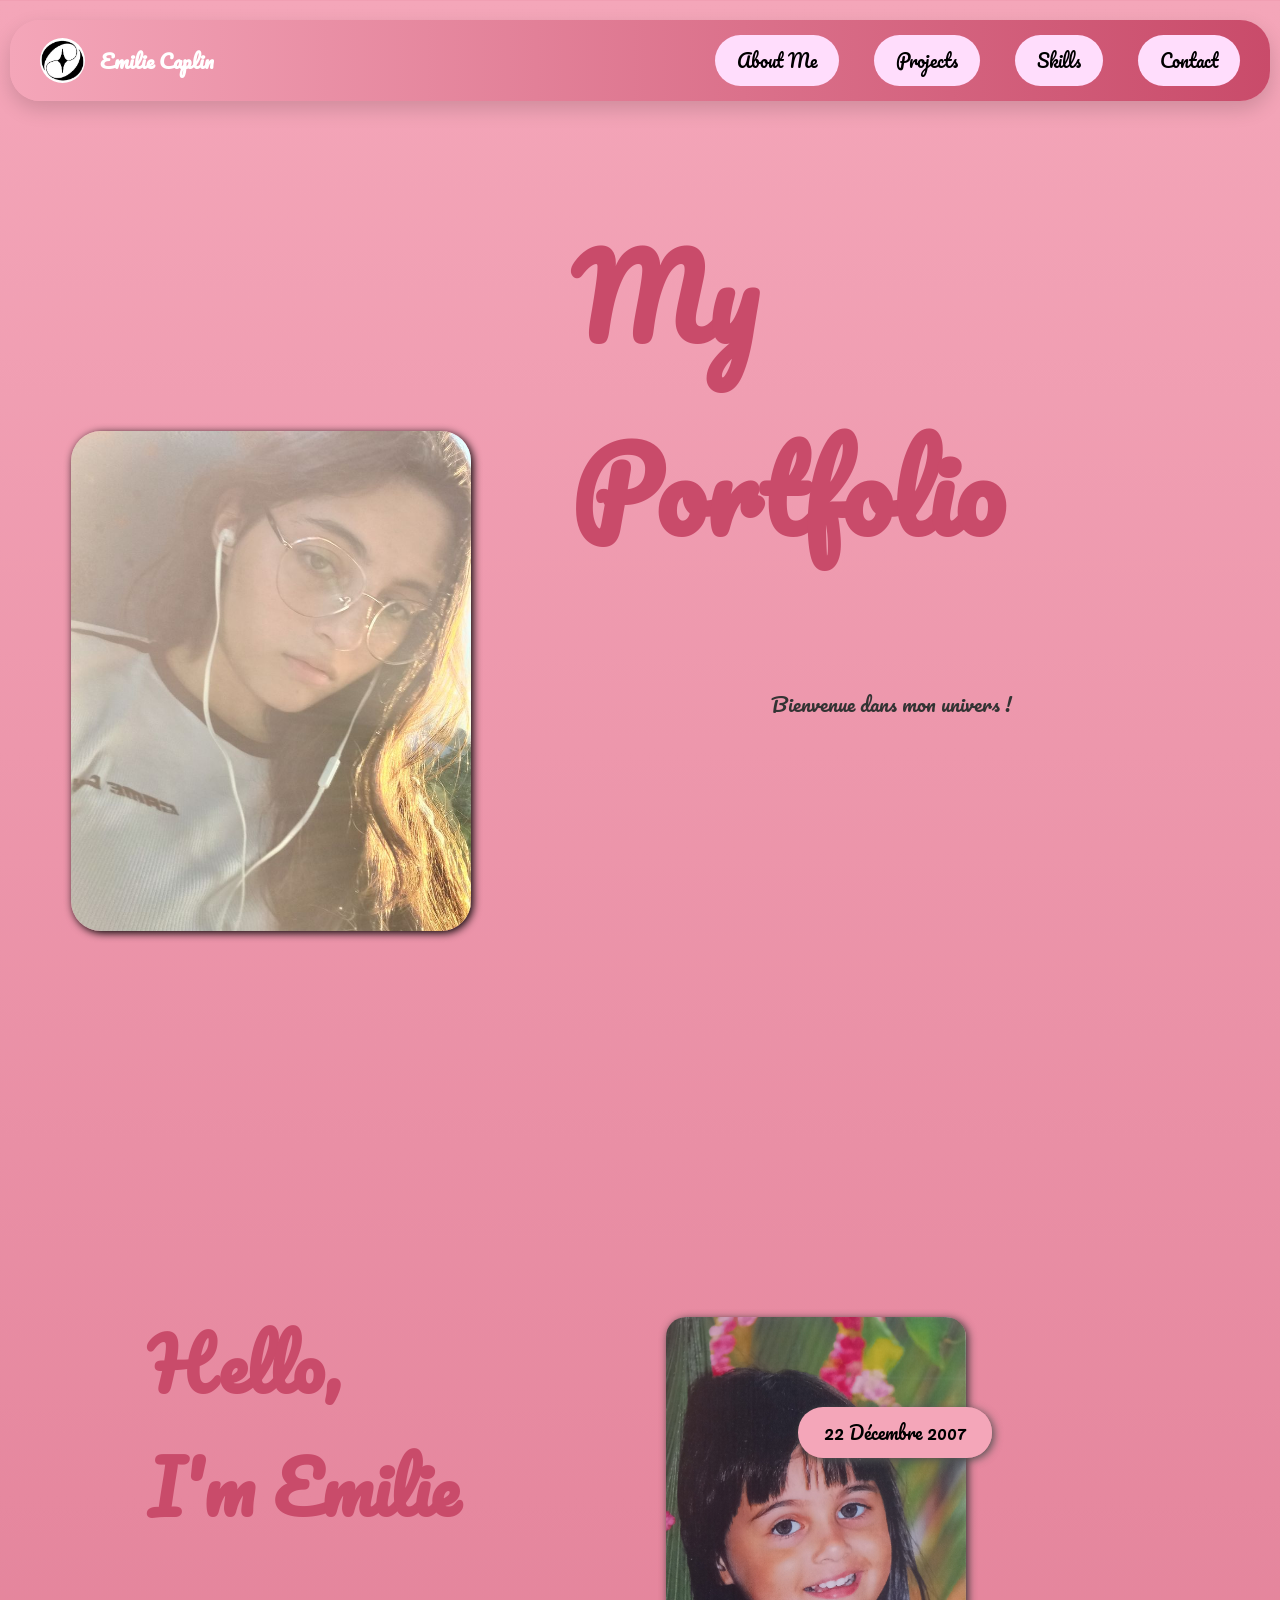
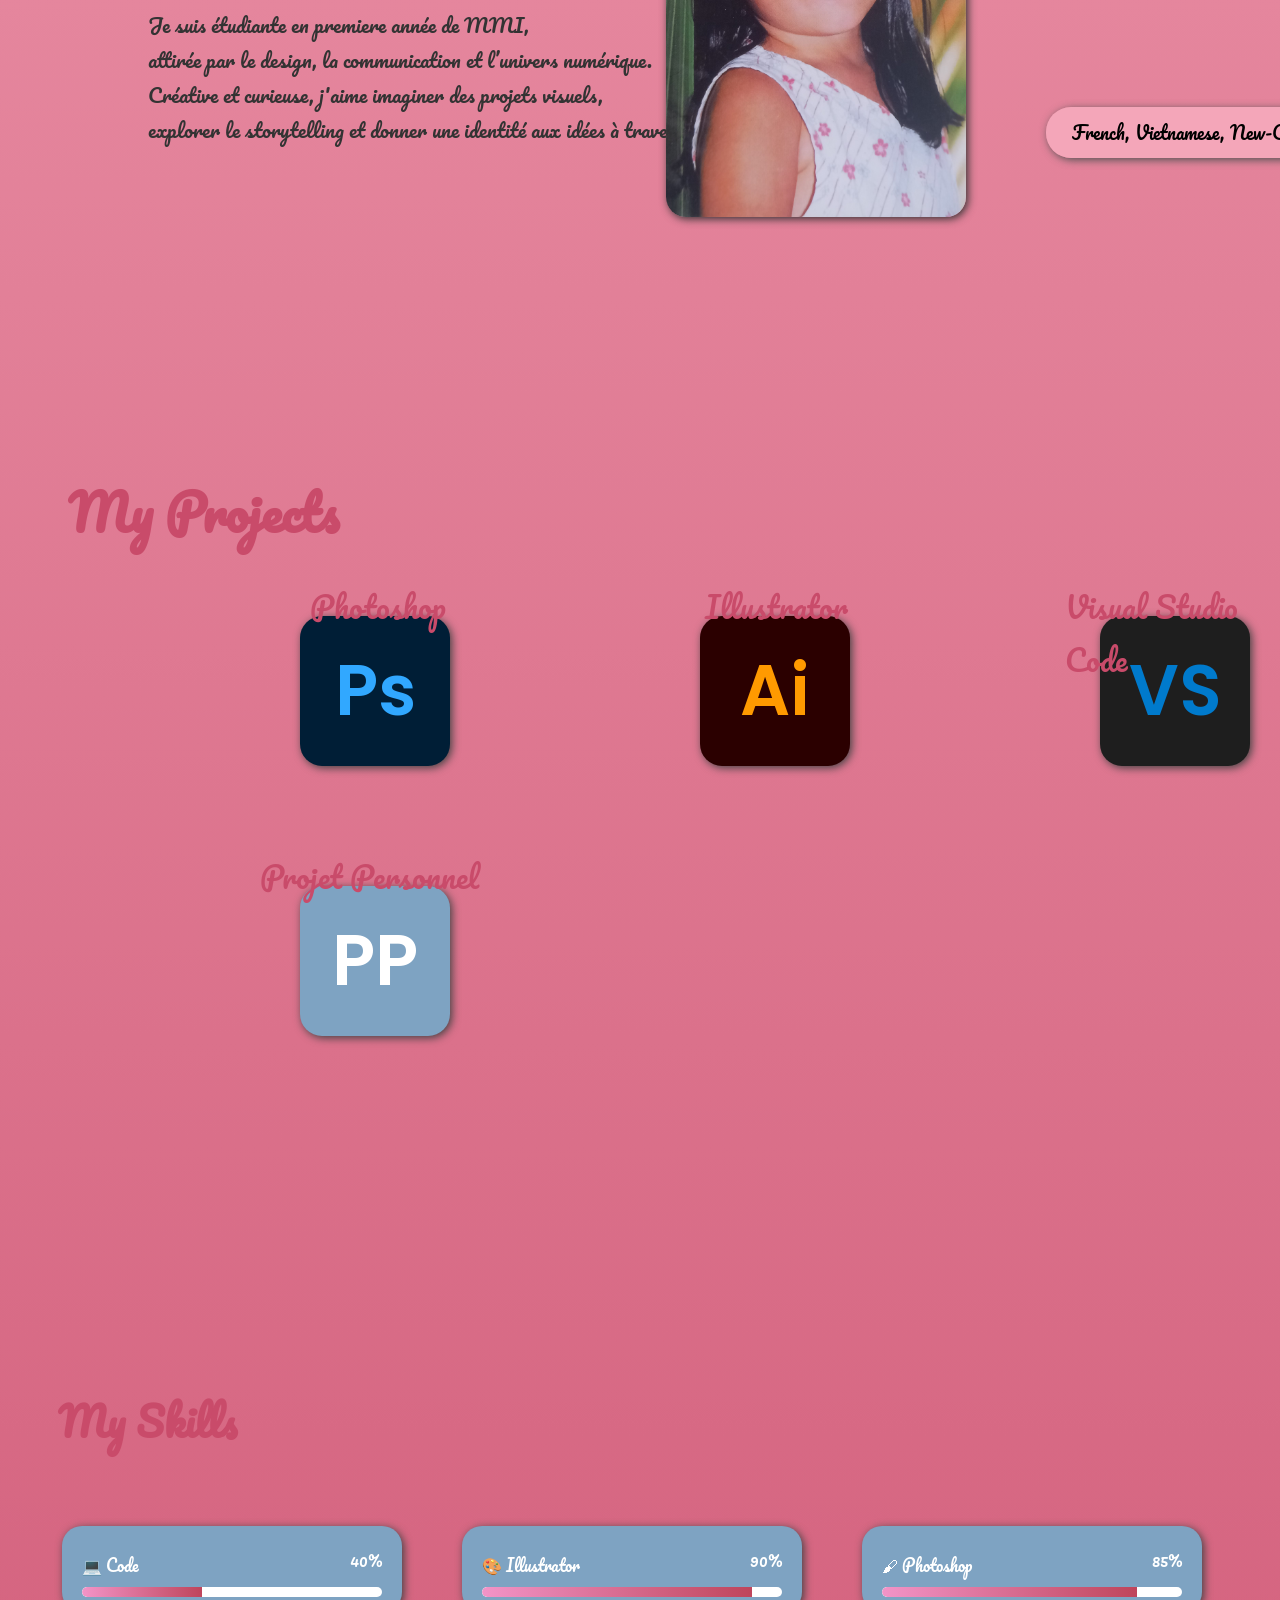
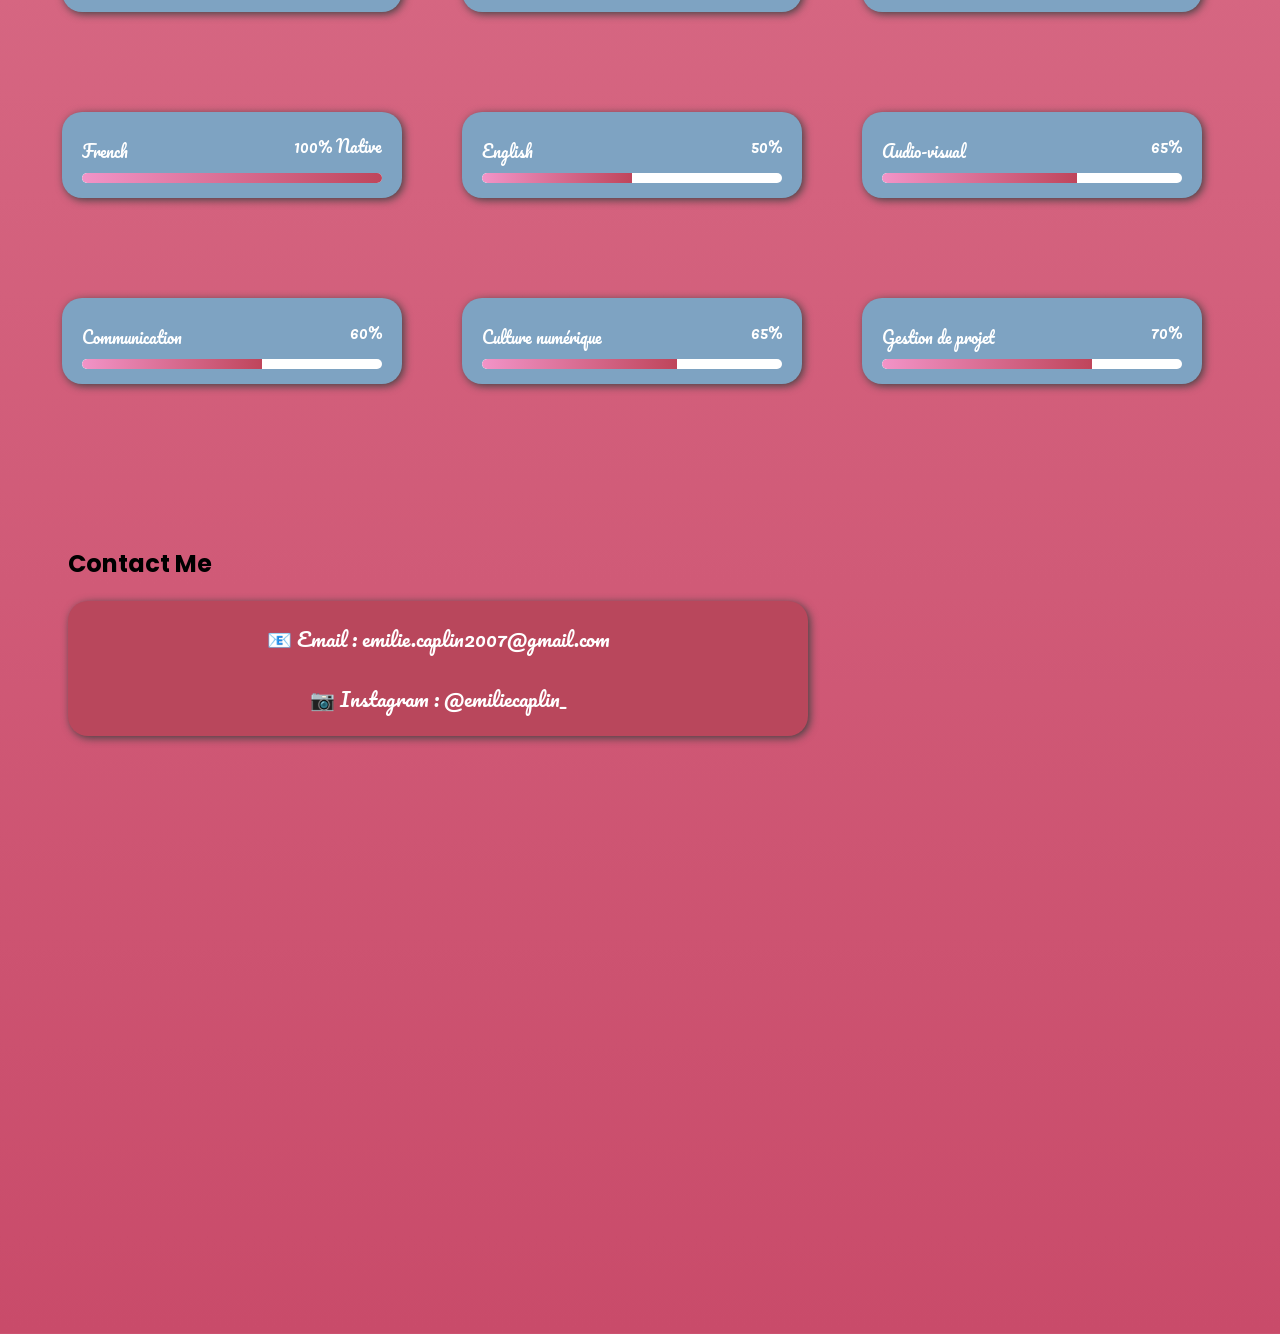
<file: index.html>
<!DOCTYPE html>
<html lang="fr">
<head>
    <meta charset="UTF-8">
    <meta name="viewport" content="width=device-width, initial-scale=1.0">
    <title>Portfolio Emilie Caplin</title>
    <link rel="stylesheet" href="style.css">
    <link href="https://fonts.googleapis.com/css2?family=Pacifico&family=Poppins:wght@300;500&display=swap" rel="stylesheet">
</head>


<body>
    <header>
    <div class="header-container">
    <div class="logo">
        <img src="‘%20overlay%20by%20𝗷𝗮𝗰𝗮𝘂𝗵𝗹_.jpg" alt="Logo">
            Emilie Caplin
        </div>


        <nav class="nav">
            <a href="#about-Me">About Me</a>
            <a href="#projects">Projects</a>
            <a href="#skills">Skills</a>
            <a href="#contact">Contact</a>
        </nav>
    </div>
    </header>


    <main>
        <h1>My Portfolio</h1>
        <p>Bienvenue dans mon univers !</p>

        <div class="Portfolio-content">
            <div class="project-box">
                <img src="téléchargement%20(53).jpg" alt="project-box">
            </div>
        </div>
    </main>


    <section id="about-Me" class="About-me">
        <div class="About-me-contrainer">
            <div class="About-me-text">
            <h2>Hello,<br> I'm Emilie</h2>
            <p>
                Je suis étudiante en premiere année de MMI, <br>
                attirée par le design, la communication et l’univers numérique. <br>
                Créative et curieuse, j'aime imaginer des projets visuels, <br> 
                explorer le storytelling et donner une identité aux idées à travers le digital.
            </p>
        </div>


<div class="About-me-visual">
    <div class="photo-box"></div>
    <img src="20240301_133015.webp" height="150" width="250" alt="Photo de Emilie" loading="lazy">
  </div>
</div>


    <span class="pill top">22 Décembre 2007</span>
    <span class="pill bottom">French, Vietnamese, New-Caledonia</span>
</section>


<section id="projects" class="projects">
    <h2>My Projects</h2>
    <div class="competences">

      <a href="Photoshop.html" class="project-link">
        <div class="skill-item">
            <div class="skill ps">Ps</div>
            <p class="project-name-ps">Photoshop</p>
        </div>
      </a>

      <a href="Illustrator.html" class="project-link">
        <div class="skill-item">
            <div class="skill ai">Ai</div>
            <p class="project-name-ai">Illustrator</p>
        </div>
      </a>

      <a href="Vscode.html" class="project-link">
        <div class="skill-item">
            <div class="skill vs">VS</div>
            <p class="project-name-vs">Visual Studio Code</p>
        </div>
      </a>

      <a href="Projet-Perso.html" class="project-link">
        <div class="skill-item">
            <div class="skill perso">PP</div>
            <p class="project-name-pp">Projet Personnel</p>
        </div>
      </a>

    </div>
</section>

<section id="skills" class="skills">
  <h2>My Skills</h2>

  <div class="skills-content">

   <div class="skills-card">
      <div class="skill-header">
        <span class="skill-name">💻 Code</span>
        <span class="skill-percentage">40%</span>
      </div>
      <div class="skill-bar">
        <div class="skill-fill" style="width: 40%;"></div>
      </div>
    </div>
    <div class="skills-card">
      <div class="skill-header">
        <span class="skill-name">🎨 Illustrator</span>
        <span class="skill-percentage">90%</span>
      </div>
      <div class="skill-bar">
        <div class="skill-fill" style="width: 90%;"></div>
      </div>
    </div>
    <div class="skills-card">
      <div class="skill-header">
        <span class="skill-name">🖌 Photoshop</span>
        <span class="skill-percentage">85%</span>
      </div>
      <div class="skill-bar">
        <div class="skill-fill" style="width: 85%;"></div>
      </div>
    </div>
      <div class="skills-card">
      <div class="skill-header">
        <span class="skill-name">French</span>
        <span class="skill-percentage">100% Native</span>
      </div>
      <div class="skill-bar">
        <div class="skill-fill" style="width: 100%;"></div>
      </div>
    </div>
      <div class="skills-card">
      <div class="skill-header">
        <span class="skill-name">English</span>
        <span class="skill-percentage">50%</span>
      </div>
      <div class="skill-bar">
        <div class="skill-fill" style="width: 50%;"></div>
      </div>
    </div>
      <div class="skills-card">
      <div class="skill-header">
        <span class="skill-name">Audio-visual</span>
        <span class="skill-percentage">65%</span>
      </div>
      <div class="skill-bar">
        <div class="skill-fill" style="width: 65%;"></div>
      </div>
    </div>
    <div class="skills-card">
      <div class="skill-header">
        <span class="skill-name">Communication</span>
        <span class="skill-percentage">60%</span>
      </div>
      <div class="skill-bar">
        <div class="skill-fill" style="width: 60%;"></div>
      </div>
    </div>
    <div class="skills-card">
      <div class="skill-header">
        <span class="skill-name">Culture numérique</span>
        <span class="skill-percentage">65%</span>
      </div>
      <div class="skill-bar">
        <div class="skill-fill" style="width: 65%;"></div>
      </div>
    </div>
    <div class="skills-card">
      <div class="skill-header">
        <span class="skill-name">Gestion de projet</span>
        <span class="skill-percentage">70%</span>
      </div>
      <div class="skill-bar">
        <div class="skill-fill" style="width: 70%;"></div>
      </div>
    
  </div>

</section>


<section id="contact" class="contact">
  <h2>Contact Me</h2>


  <div class="contact-box">
  <div class="contact-item">
    📧 Email : <a href="https://mail.google.com/mail/?view=cm&fs=1&to=emilie.caplin2007@gmail.com">emilie.caplin2007@gmail.com</a>
  </div>


  <div class="contact-item">
    📷 Instagram : <a href="https://www.instagram.com/emiliecaplin_">@emiliecaplin_</a>
  </div>
</div>
</section>
</body>
</html>
</file>
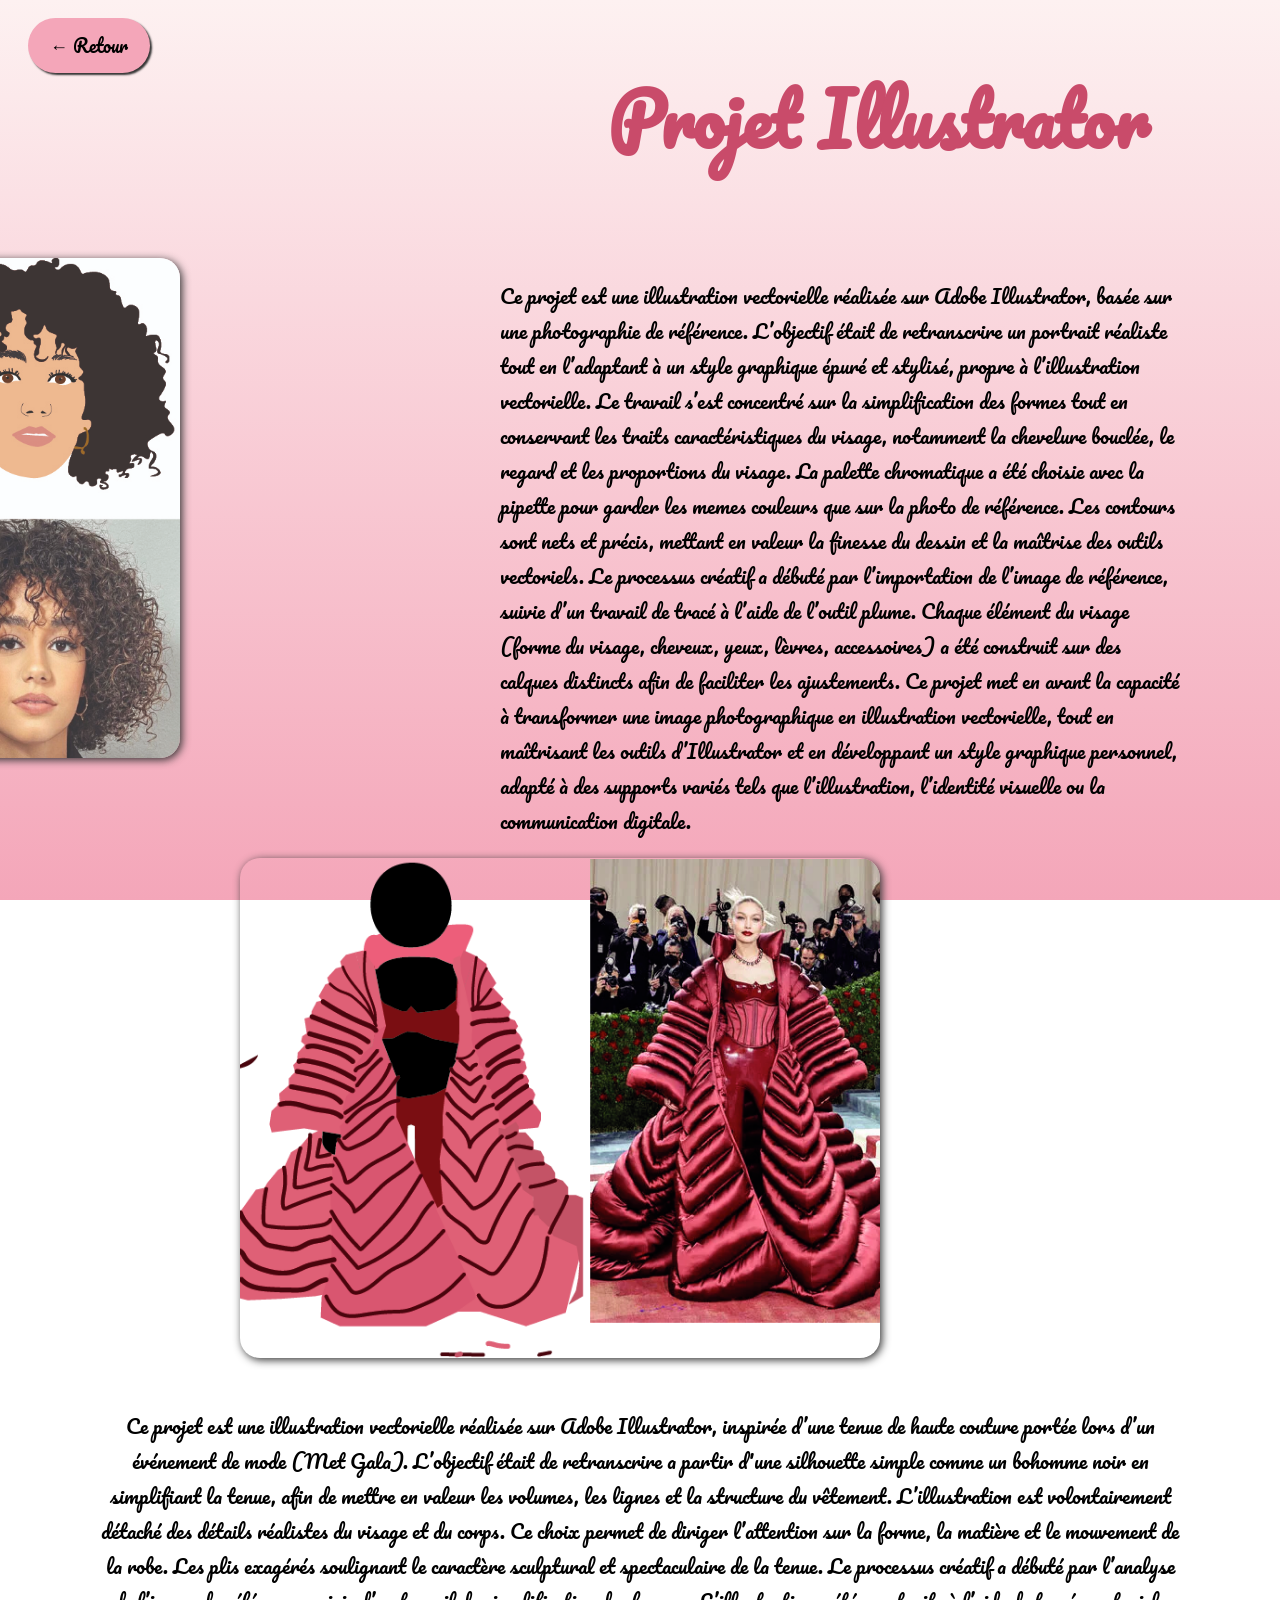
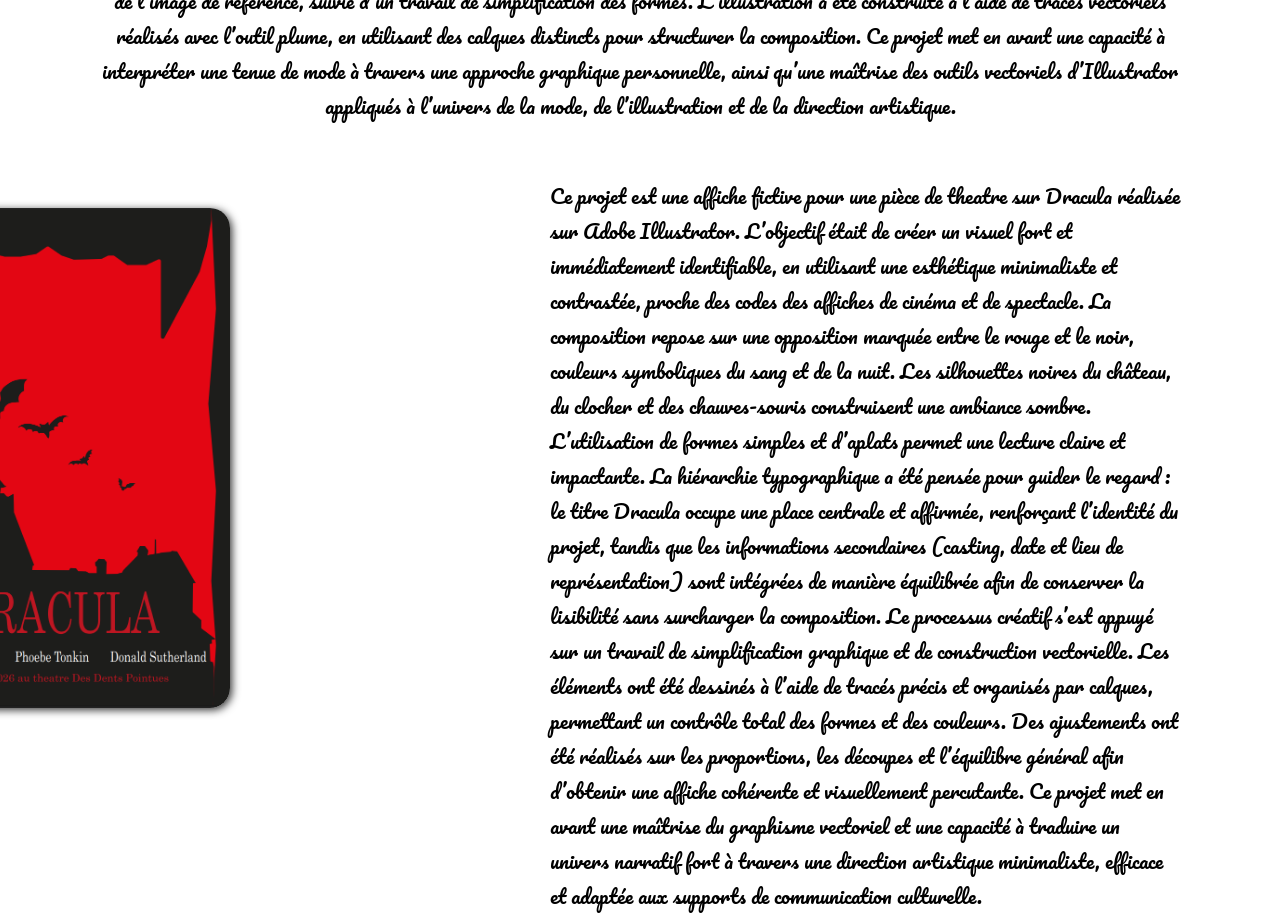
<file: Illustrator.html>
<!DOCTYPE html>
<html lang="fr">
<head>
  <meta charset="UTF-8">
  <title>Projet Illustrator</title>
  <link rel="stylesheet" href="Illustrator.css">
  <link href="https://fonts.googleapis.com/css2?family=Pacifico&family=Poppins:wght@300;500&display=swap" rel="stylesheet">
</head>
<body>

<a href="index.html#projects" class="bouton-back-link">← Retour</a>

<h1 class="h1">Projet Illustrator</h1>
<div class="lena">
    <img src="Lena portrait (2).jpg" alt="lena">
<p>Ce projet est une illustration vectorielle réalisée sur Adobe Illustrator, basée sur une photographie de référence. 
L’objectif était de retranscrire un portrait réaliste tout en l’adaptant à un style graphique épuré et stylisé, propre à l’illustration vectorielle. 
Le travail s’est concentré sur la simplification des formes tout en conservant les traits caractéristiques du visage, notamment la chevelure bouclée, le regard et les proportions du visage. 
La palette chromatique a été choisie avec la pipette pour garder les memes couleurs que sur la photo de référence. 
Les contours sont nets et précis, mettant en valeur la finesse du dessin et la maîtrise des outils vectoriels. 
Le processus créatif a débuté par l’importation de l’image de référence, suivie d’un travail de tracé à l’aide de l’outil plume. 
Chaque élément du visage (forme du visage, cheveux, yeux, lèvres, accessoires) a été construit sur des calques distincts afin de faciliter les ajustements. 
Ce projet met en avant la capacité à transformer une image photographique en illustration vectorielle, tout en maîtrisant les outils d’Illustrator et en développant un style graphique personnel, adapté à des supports variés tels que l’illustration, l’identité visuelle ou la communication digitale.</p>
<div class="tenu">
    <img src="Sans titre - 1 (4).png" alt="tenu">
    <p2>Ce projet est une illustration vectorielle réalisée sur Adobe Illustrator, inspirée d’une tenue de haute couture portée lors d’un événement de mode (Met Gala). 
L’objectif était de retranscrire a partir d'une silhouette simple comme un bohomme noir en simplifiant la tenue, afin de mettre en valeur les volumes, les lignes et la structure du vêtement. 
L’illustration est volontairement détaché des détails réalistes du visage et du corps. 
Ce choix permet de diriger l’attention sur la forme, la matière et le mouvement de la robe. 
Les plis exagérés soulignant le caractère sculptural et spectaculaire de la tenue. 
Le processus créatif a débuté par l’analyse de l’image de référence, suivie d’un travail de simplification des formes. 
L’illustration a été construite à l’aide de tracés vectoriels réalisés avec l’outil plume, en utilisant des calques distincts pour structurer la composition. 
Ce projet met en avant une capacité à interpréter une tenue de mode à travers une approche graphique personnelle, ainsi qu’une maîtrise des outils vectoriels d’Illustrator appliqués à l’univers de la mode, de l’illustration et de la direction artistique.</p2>
</div>
<div class="dracula">
    <img src="Capture d'écran 2026-01-24 205629.png" alt="dracula">
    <p3>Ce projet est une affiche fictive pour une pièce de theatre sur Dracula réalisée sur Adobe Illustrator. 
L’objectif était de créer un visuel fort et immédiatement identifiable, en utilisant une esthétique minimaliste et contrastée, proche des codes des affiches de cinéma et de spectacle. 
La composition repose sur une opposition marquée entre le rouge et le noir, couleurs symboliques du sang et de la nuit. Les silhouettes noires du château, du clocher et des chauves-souris construisent 
une ambiance sombre. L’utilisation de formes simples et d’aplats permet une lecture claire et impactante. 
La hiérarchie typographique a été pensée pour guider le regard : le titre Dracula occupe une place centrale et affirmée, renforçant l’identité du projet, tandis que les informations secondaires (casting, date et lieu de représentation) sont intégrées de manière équilibrée afin de conserver la lisibilité sans surcharger la composition. 
Le processus créatif s’est appuyé sur un travail de simplification graphique et de construction vectorielle. 
Les éléments ont été dessinés à l’aide de tracés précis et organisés par calques, permettant un contrôle total des formes et des couleurs. Des ajustements ont été réalisés sur les proportions, les découpes et l’équilibre général afin d’obtenir une affiche cohérente et visuellement percutante. 
Ce projet met en avant une maîtrise du graphisme vectoriel et une capacité à traduire un univers narratif fort à travers une direction artistique minimaliste, efficace et adaptée aux supports de communication culturelle.</p3>
</div>
</body>
</html>
</file>
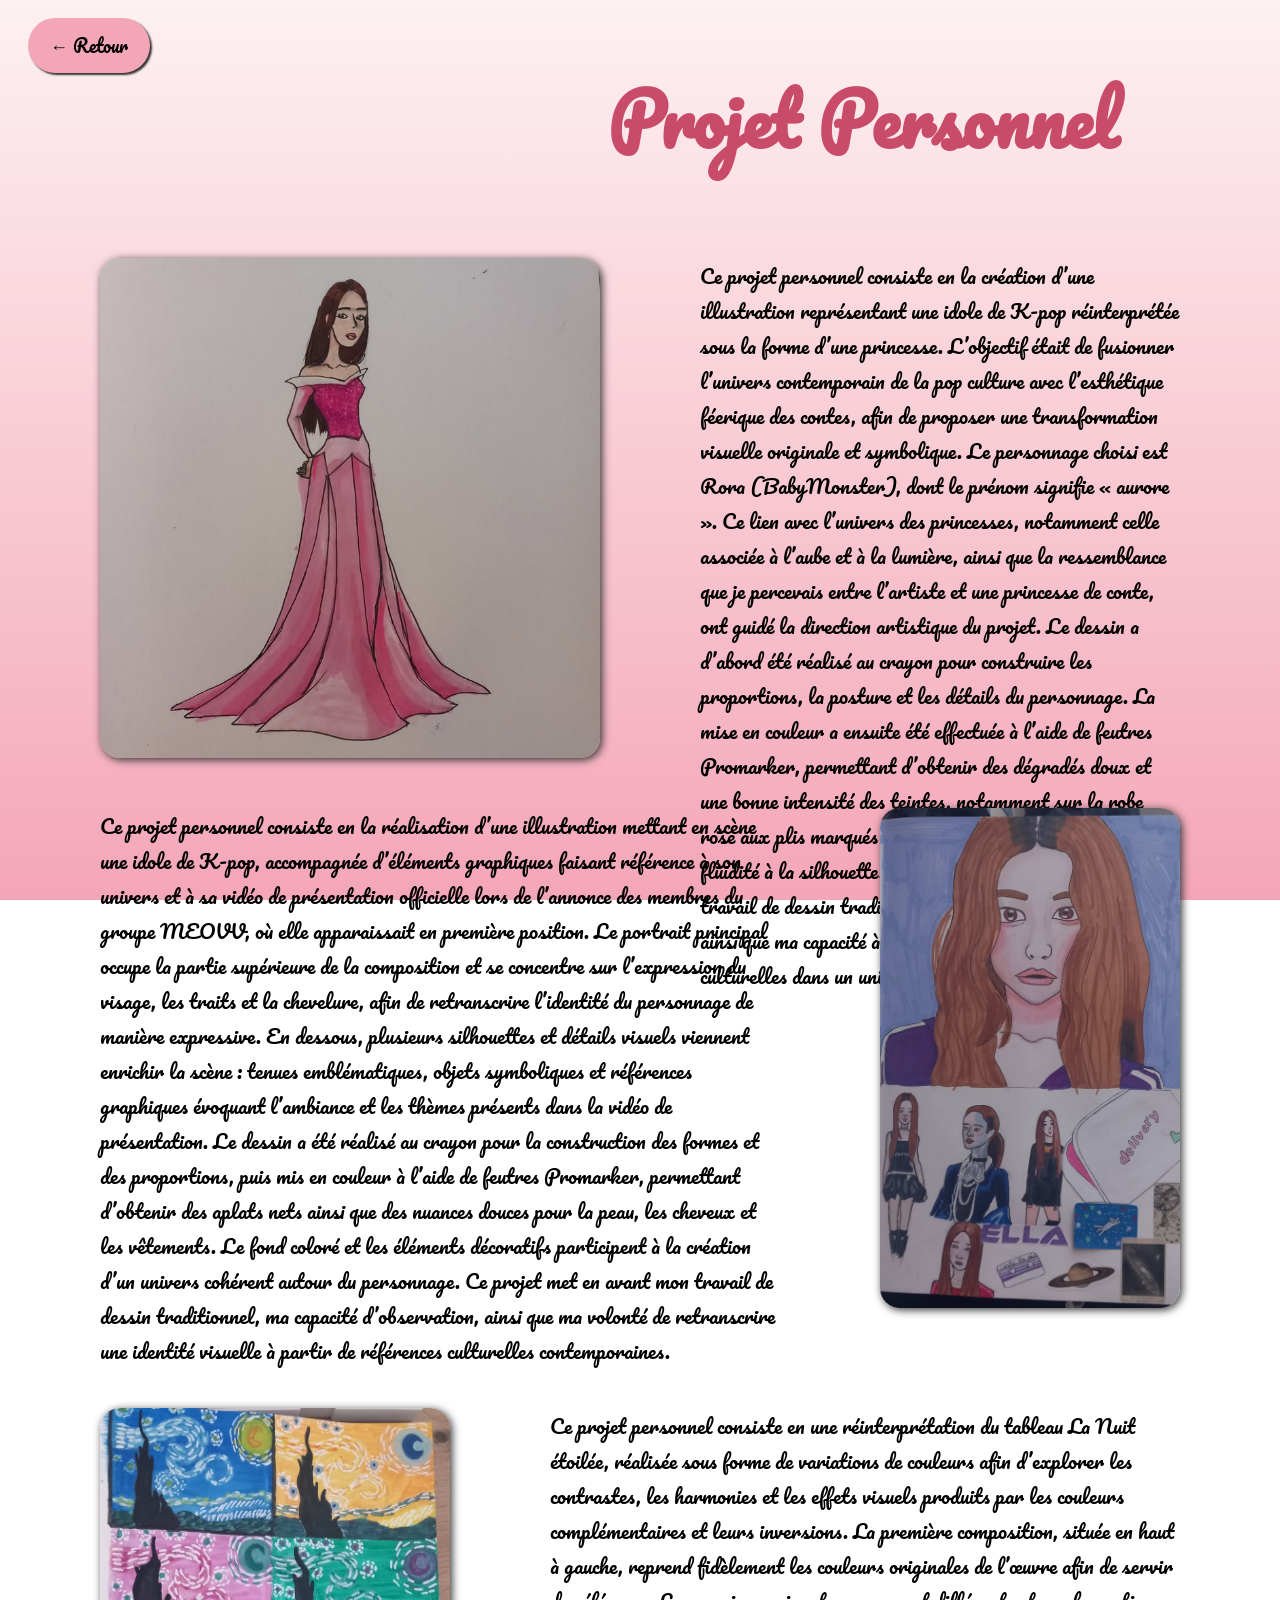
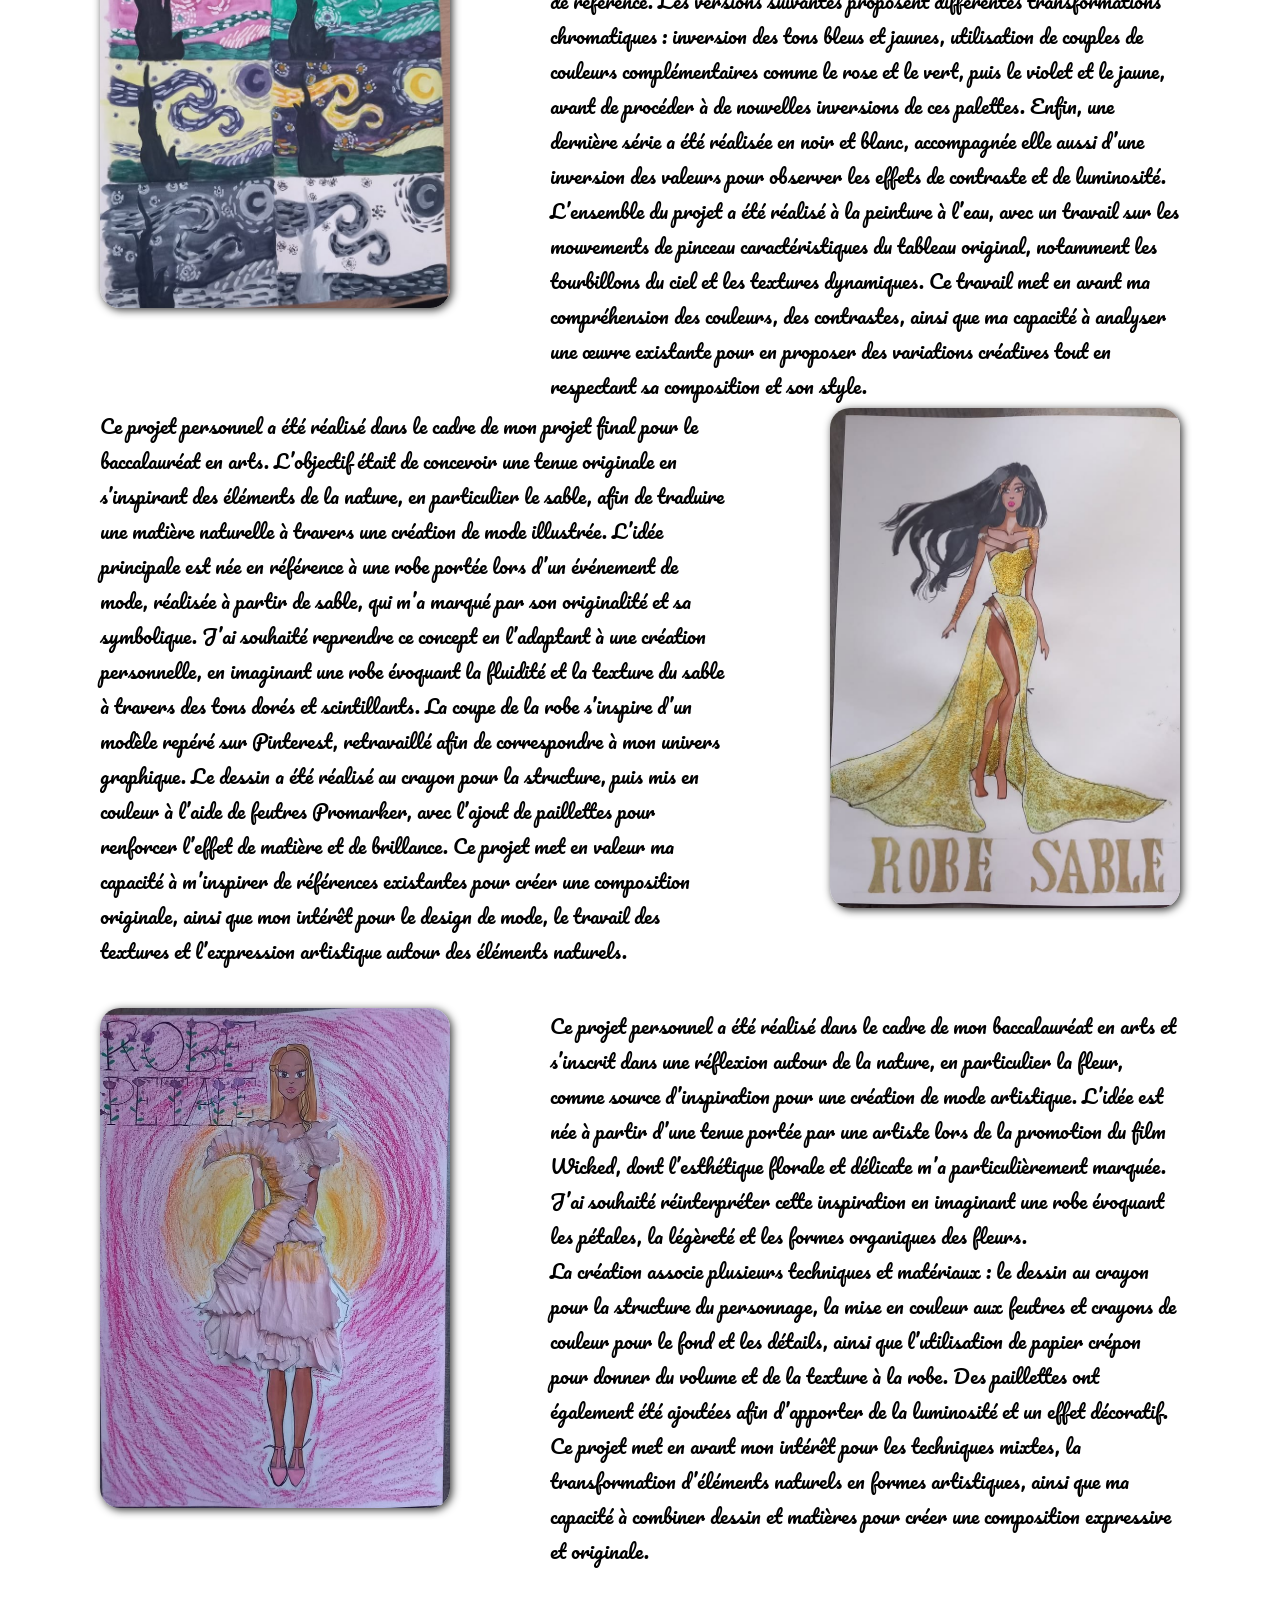
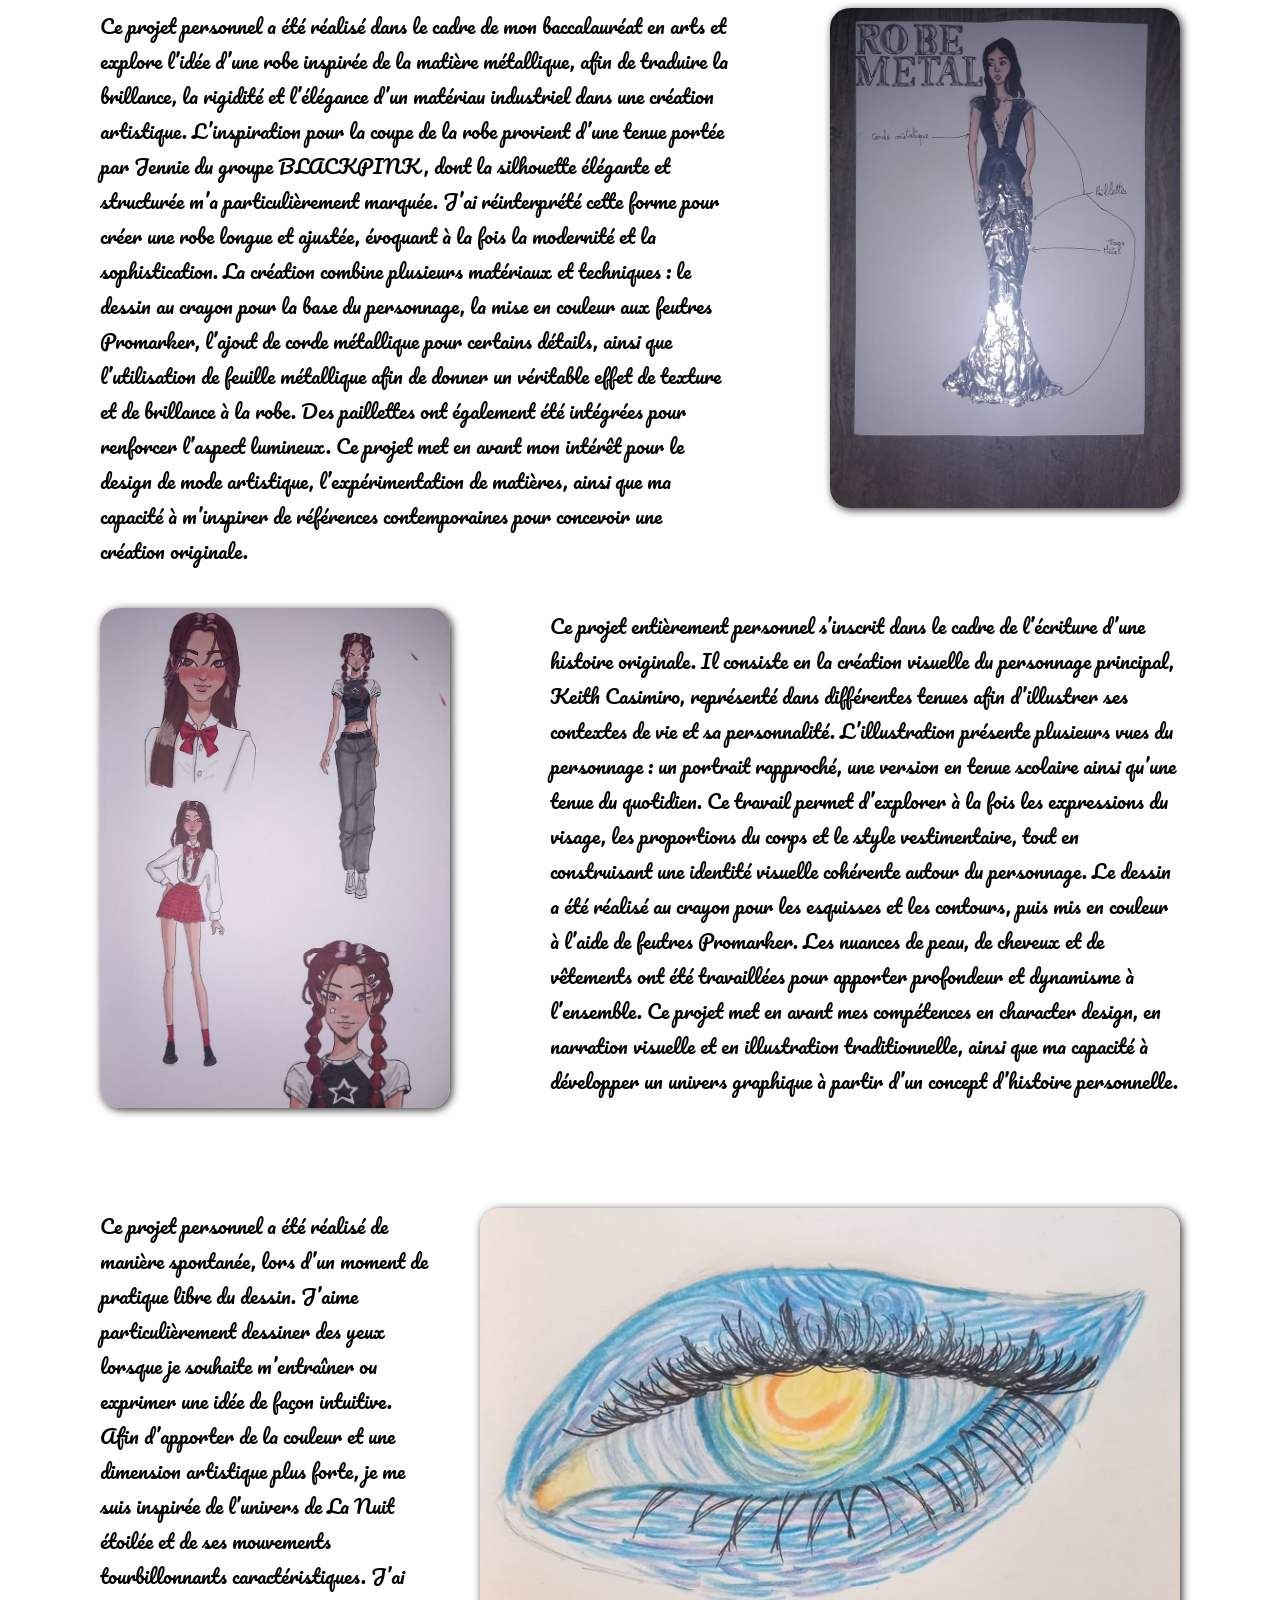
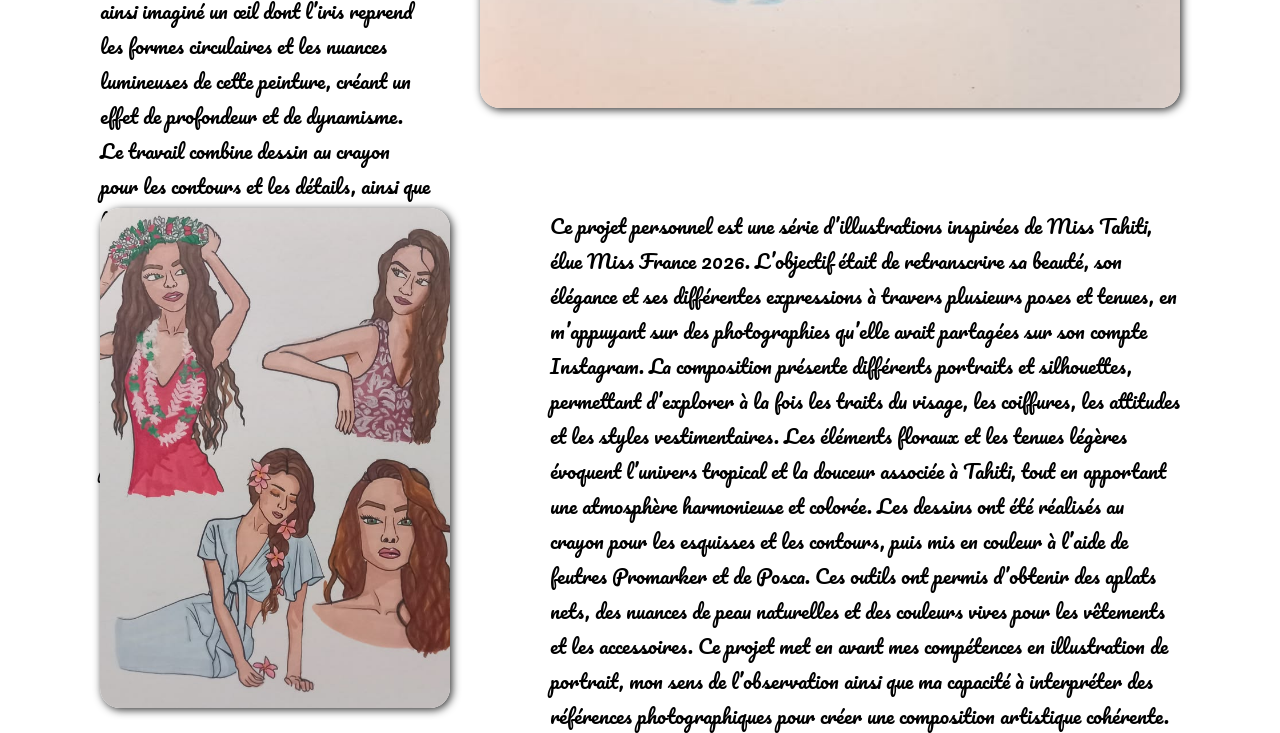
<file: Projet-Perso.html>
<!DOCTYPE html>
<html lang="fr">
<head>
  <meta charset="UTF-8">
  <title>Projet Photoshop</title>
  <link rel="stylesheet" href="Projet-Perso.css">
  <link href="https://fonts.googleapis.com/css2?family=Pacifico&family=Poppins:wght@300;500&display=swap" rel="stylesheet">
</head>
<body>

<a href="index.html#projects" class="bouton-back-link">← Retour</a>

<h1 class="h1">Projet Personnel</h1>
<div class="rora">
    <img src="téléchargement (11).jpg" alt="rora">
</div>
<p>Ce projet personnel consiste en la création d’une illustration représentant une idole de K-pop réinterprétée sous la forme d’une princesse. L’objectif était de fusionner l’univers contemporain de la pop culture avec l’esthétique féerique des contes, afin de proposer une transformation visuelle originale et symbolique.

Le personnage choisi est Rora (BabyMonster), dont le prénom signifie « aurore ». Ce lien avec l’univers des princesses, notamment celle associée à l’aube et à la lumière, ainsi que la ressemblance que je percevais entre l’artiste et une princesse de conte, ont guidé la direction artistique du projet.

Le dessin a d’abord été réalisé au crayon pour construire les proportions, la posture et les détails du personnage. La mise en couleur a ensuite été effectuée à l’aide de feutres Promarker, permettant d’obtenir des dégradés doux et une bonne intensité des teintes, notamment sur la robe rose aux plis marqués qui apportent du mouvement et de la fluidité à la silhouette.

Ce projet met en valeur mon travail de dessin traditionnel, mon sens de l’observation, ainsi que ma capacité à réinterpréter des références culturelles dans un univers graphique personnel.</p>
<div class="ella">
    <img src="téléchargement (6).jpg" alt="ella">
    <p2>Ce projet personnel consiste en la réalisation d’une illustration mettant en scène une idole de K-pop, accompagnée d’éléments graphiques faisant référence à son univers et à sa vidéo de présentation officielle lors de l’annonce des membres du groupe MEOVV, où elle apparaissait en première position.

Le portrait principal occupe la partie supérieure de la composition et se concentre sur l’expression du visage, les traits et la chevelure, afin de retranscrire l’identité du personnage de manière expressive. En dessous, plusieurs silhouettes et détails visuels viennent enrichir la scène : tenues emblématiques, objets symboliques et références graphiques évoquant l’ambiance et les thèmes présents dans la vidéo de présentation.

Le dessin a été réalisé au crayon pour la construction des formes et des proportions, puis mis en couleur à l’aide de feutres Promarker, permettant d’obtenir des aplats nets ainsi que des nuances douces pour la peau, les cheveux et les vêtements. Le fond coloré et les éléments décoratifs participent à la création d’un univers cohérent autour du personnage.

Ce projet met en avant mon travail de dessin traditionnel, ma capacité d’observation, ainsi que ma volonté de retranscrire une identité visuelle à partir de références culturelles contemporaines.</p2>
</div>
<div class="nuit">
    <img src="téléchargement (9).jpg" alt="nuit">
    <p3>Ce projet personnel consiste en une réinterprétation du tableau La Nuit étoilée, réalisée sous forme de variations de couleurs afin d’explorer les contrastes, les harmonies et les effets visuels produits par les couleurs complémentaires et leurs inversions.

La première composition, située en haut à gauche, reprend fidèlement les couleurs originales de l’œuvre afin de servir de référence. Les versions suivantes proposent différentes transformations chromatiques : inversion des tons bleus et jaunes, utilisation de couples de couleurs complémentaires comme le rose et le vert, puis le violet et le jaune, avant de procéder à de nouvelles inversions de ces palettes. Enfin, une dernière série a été réalisée en noir et blanc, accompagnée elle aussi d’une inversion des valeurs pour observer les effets de contraste et de luminosité.

L’ensemble du projet a été réalisé à la peinture à l’eau, avec un travail sur les mouvements de pinceau caractéristiques du tableau original, notamment les tourbillons du ciel et les textures dynamiques.

Ce travail met en avant ma compréhension des couleurs, des contrastes, ainsi que ma capacité à analyser une œuvre existante pour en proposer des variations créatives tout en respectant sa composition et son style.</p3>
</div>
<div class="sable">
    <img src="téléchargement (7).jpg" alt="sable">
    <p4>Ce projet personnel a été réalisé dans le cadre de mon projet final pour le baccalauréat en arts. L’objectif était de concevoir une tenue originale en s’inspirant des éléments de la nature, en particulier le sable, afin de traduire une matière naturelle à travers une création de mode illustrée.

L’idée principale est née en référence à une robe portée lors d’un événement de mode, réalisée à partir de sable, qui m’a marqué par son originalité et sa symbolique. J’ai souhaité reprendre ce concept en l’adaptant à une création personnelle, en imaginant une robe évoquant la fluidité et la texture du sable à travers des tons dorés et scintillants.

La coupe de la robe s’inspire d’un modèle repéré sur Pinterest, retravaillé afin de correspondre à mon univers graphique. Le dessin a été réalisé au crayon pour la structure, puis mis en couleur à l’aide de feutres Promarker, avec l’ajout de paillettes pour renforcer l’effet de matière et de brillance.

Ce projet met en valeur ma capacité à m’inspirer de références existantes pour créer une composition originale, ainsi que mon intérêt pour le design de mode, le travail des textures et l’expression artistique autour des éléments naturels.</p4>
</div>
<div class="fleur">
    <img src="téléchargement (5).jpg" alt="fleur">
    <p5>Ce projet personnel a été réalisé dans le cadre de mon baccalauréat en arts et s’inscrit dans une réflexion autour de la nature, en particulier la fleur, comme source d’inspiration pour une création de mode artistique.

L’idée est née à partir d’une tenue portée par une artiste lors de la promotion du film Wicked, dont l’esthétique florale et délicate m’a particulièrement marquée. J’ai souhaité réinterpréter cette inspiration en imaginant une robe évoquant les pétales, la légèreté et les formes organiques des fleurs. <br>

La création associe plusieurs techniques et matériaux : le dessin au crayon pour la structure du personnage, la mise en couleur aux feutres et crayons de couleur pour le fond et les détails, ainsi que l’utilisation de papier crépon pour donner du volume et de la texture à la robe. Des paillettes ont également été ajoutées afin d’apporter de la luminosité et un effet décoratif.

Ce projet met en avant mon intérêt pour les techniques mixtes, la transformation d’éléments naturels en formes artistiques, ainsi que ma capacité à combiner dessin et matières pour créer une composition expressive et originale.</p5>
</div>
<div class="metal">
    <img src="téléchargement (4).jpg" alt="metal">
    <p6>Ce projet personnel a été réalisé dans le cadre de mon baccalauréat en arts et explore l’idée d’une robe inspirée de la matière métallique, afin de traduire la brillance, la rigidité et l’élégance d’un matériau industriel dans une création artistique.

L’inspiration pour la coupe de la robe provient d’une tenue portée par Jennie du groupe BLACKPINK, dont la silhouette élégante et structurée m’a particulièrement marquée. J’ai réinterprété cette forme pour créer une robe longue et ajustée, évoquant à la fois la modernité et la sophistication.

La création combine plusieurs matériaux et techniques : le dessin au crayon pour la base du personnage, la mise en couleur aux feutres Promarker, l’ajout de corde métallique pour certains détails, ainsi que l’utilisation de feuille métallique afin de donner un véritable effet de texture et de brillance à la robe. Des paillettes ont également été intégrées pour renforcer l’aspect lumineux.

Ce projet met en avant mon intérêt pour le design de mode artistique, l’expérimentation de matières, ainsi que ma capacité à m’inspirer de références contemporaines pour concevoir une création originale.</p6>
</div>
<div class="keith">
    <img src="téléchargement (3).jpg" alt="keith">
    <p7>Ce projet entièrement personnel s’inscrit dans le cadre de l’écriture d’une histoire originale. Il consiste en la création visuelle du personnage principal, Keith Casimiro, représenté dans différentes tenues afin d’illustrer ses contextes de vie et sa personnalité.

L’illustration présente plusieurs vues du personnage : un portrait rapproché, une version en tenue scolaire ainsi qu’une tenue du quotidien. Ce travail permet d’explorer à la fois les expressions du visage, les proportions du corps et le style vestimentaire, tout en construisant une identité visuelle cohérente autour du personnage.

Le dessin a été réalisé au crayon pour les esquisses et les contours, puis mis en couleur à l’aide de feutres Promarker. Les nuances de peau, de cheveux et de vêtements ont été travaillées pour apporter profondeur et dynamisme à l’ensemble.

Ce projet met en avant mes compétences en character design, en narration visuelle et en illustration traditionnelle, ainsi que ma capacité à développer un univers graphique à partir d’un concept d’histoire personnelle.</p7>
</div>
<div class="yeux">
    <img src="téléchargement (2).jpg" alt="yeux">
    <p8>Ce projet personnel a été réalisé de manière spontanée, lors d’un moment de pratique libre du dessin. J’aime particulièrement dessiner des yeux lorsque je souhaite m’entraîner ou exprimer une idée de façon intuitive.

Afin d’apporter de la couleur et une dimension artistique plus forte, je me suis inspirée de l’univers de La Nuit étoilée et de ses mouvements tourbillonnants caractéristiques. J’ai ainsi imaginé un œil dont l’iris reprend les formes circulaires et les nuances lumineuses de cette peinture, créant un effet de profondeur et de dynamisme.

Le travail combine dessin au crayon pour les contours et les détails, ainsi que la mise en couleur pour les dégradés et les contrastes. Les cils sont volontairement accentués pour renforcer l’expression du regard.

Ce projet met en avant mon goût pour l’illustration spontanée, l’observation des détails et la réinterprétation artistique d’univers picturaux connus.</p8>
<div class="miss">
    <img src="téléchargement (1).jpg" alt="miss">
    <p9>Ce projet personnel est une série d’illustrations inspirées de Miss Tahiti, élue Miss France 2026. L’objectif était de retranscrire sa beauté, son élégance et ses différentes expressions à travers plusieurs poses et tenues, en m’appuyant sur des photographies qu’elle avait partagées sur son compte Instagram.

La composition présente différents portraits et silhouettes, permettant d’explorer à la fois les traits du visage, les coiffures, les attitudes et les styles vestimentaires. Les éléments floraux et les tenues légères évoquent l’univers tropical et la douceur associée à Tahiti, tout en apportant une atmosphère harmonieuse et colorée.

Les dessins ont été réalisés au crayon pour les esquisses et les contours, puis mis en couleur à l’aide de feutres Promarker et de Posca. Ces outils ont permis d’obtenir des aplats nets, des nuances de peau naturelles et des couleurs vives pour les vêtements et les accessoires.

Ce projet met en avant mes compétences en illustration de portrait, mon sens de l’observation ainsi que ma capacité à interpréter des références photographiques pour créer une composition artistique cohérente.</p9>
</div>
</body>
</html>
</file>
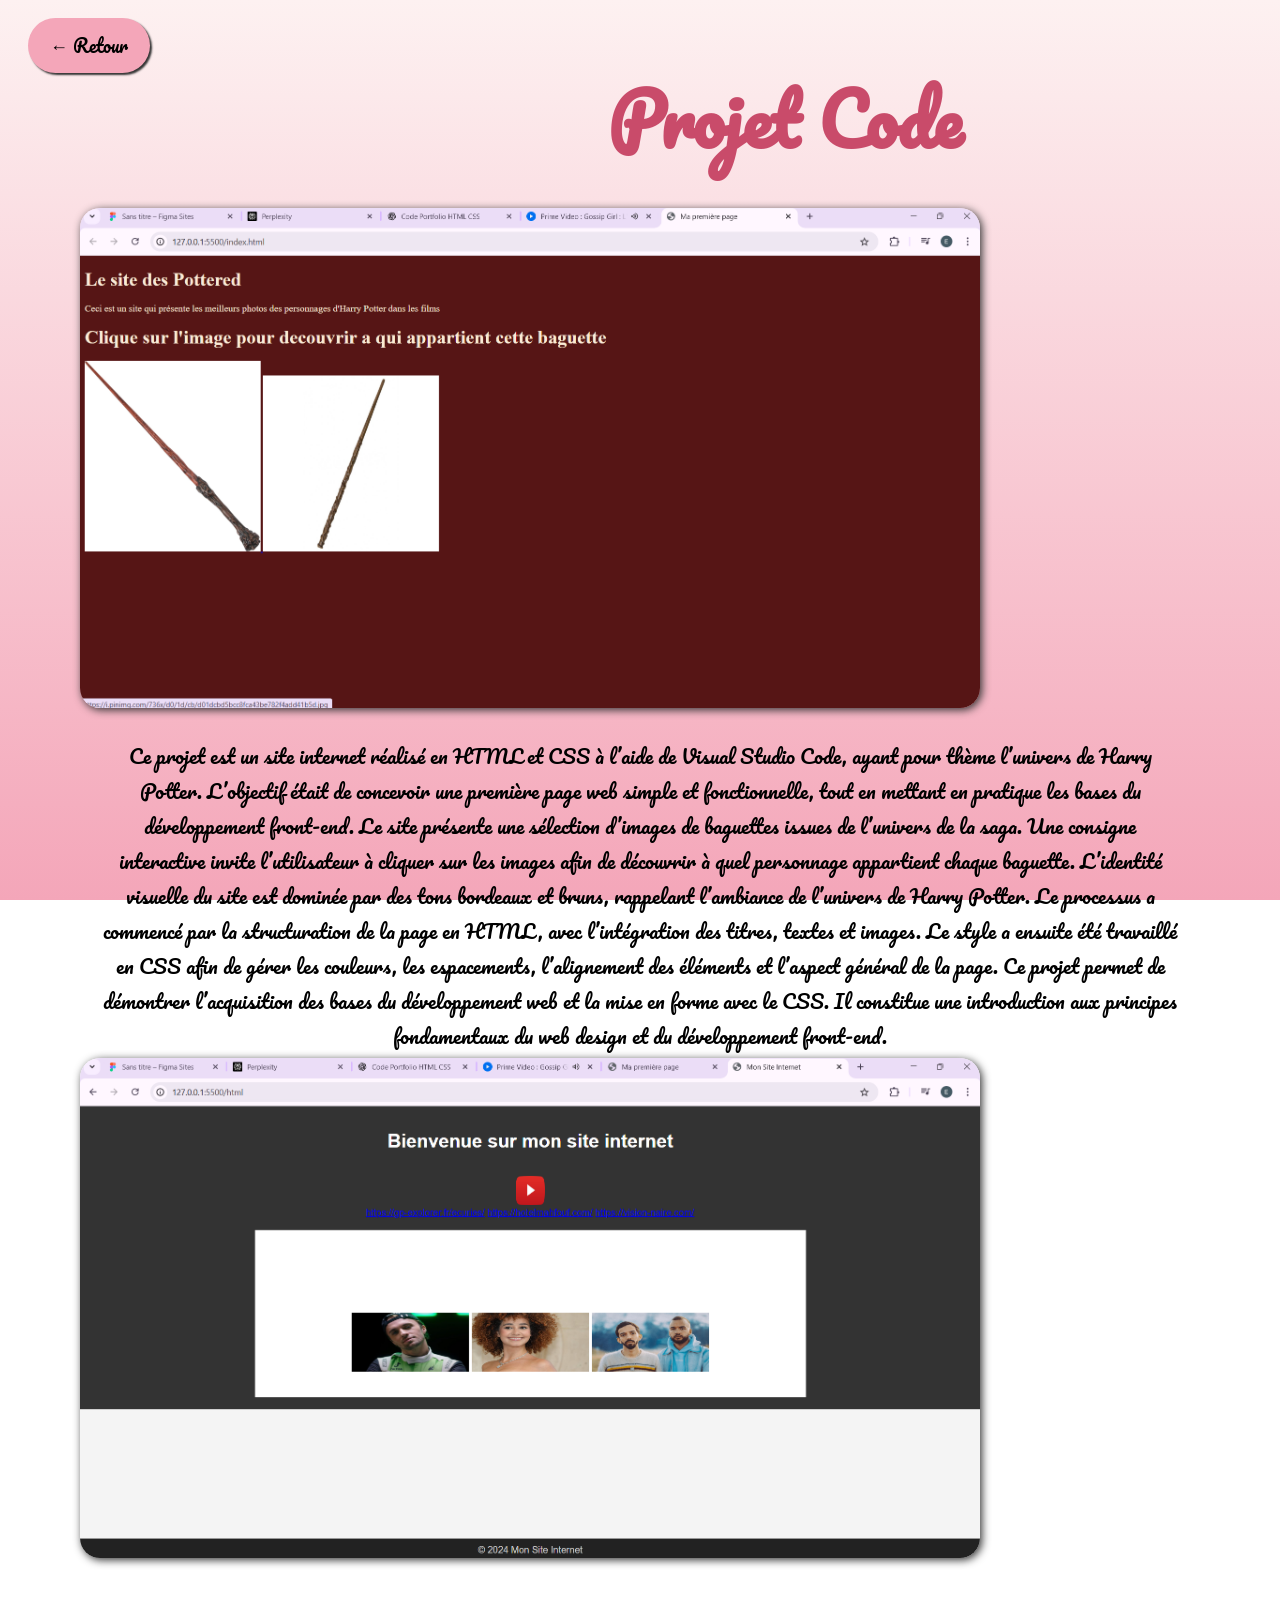
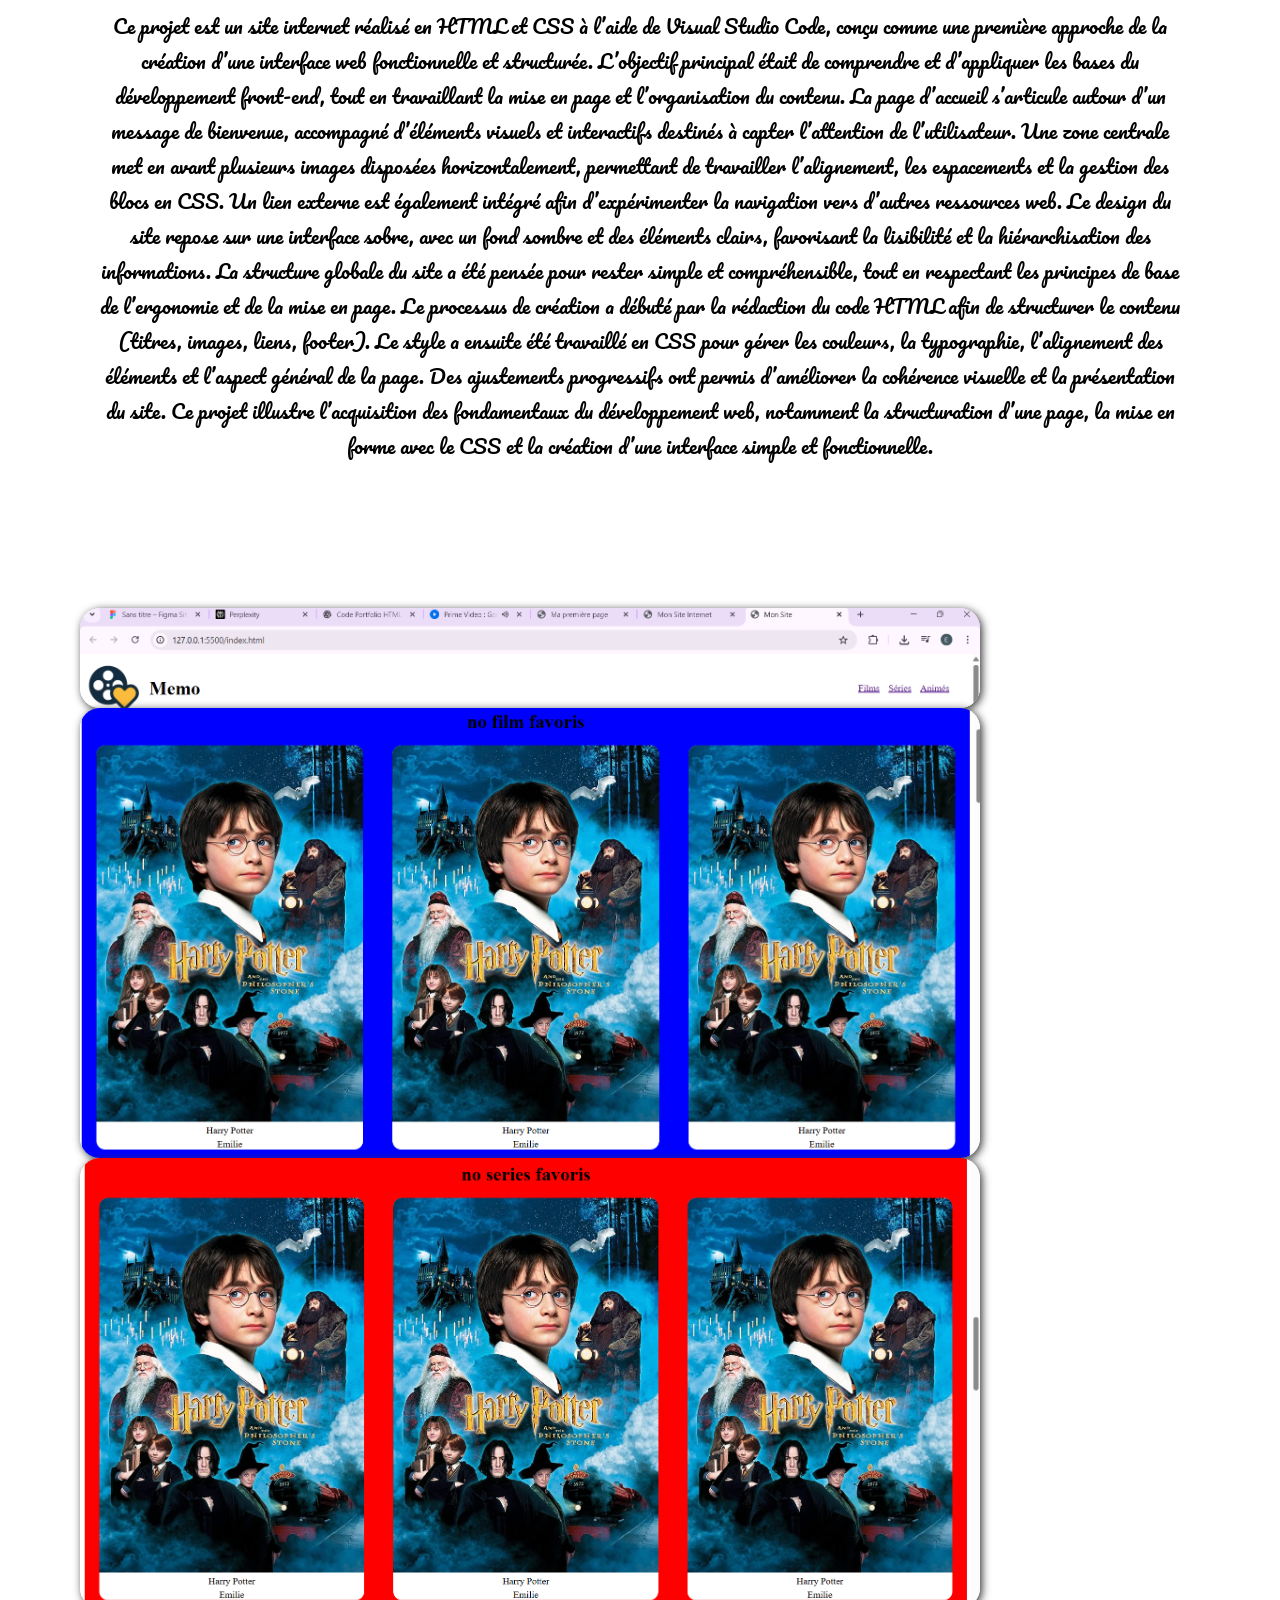
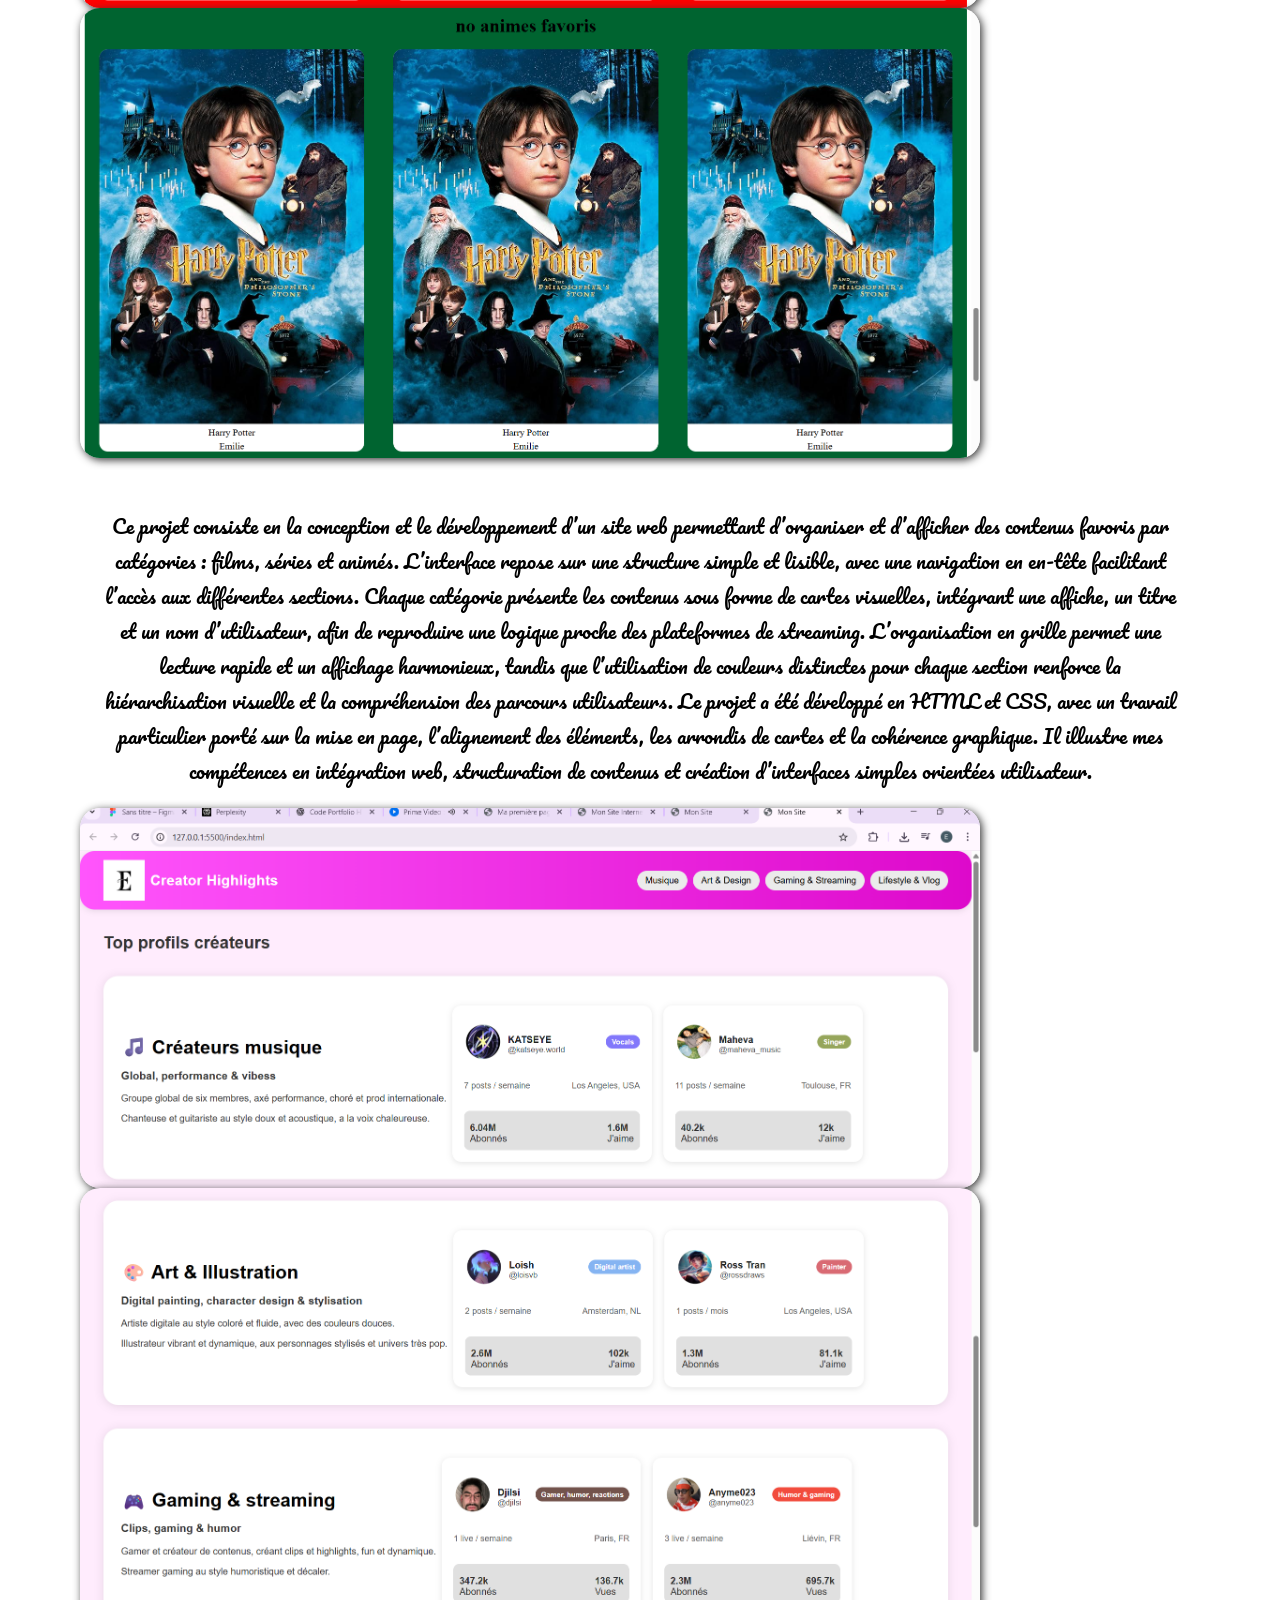
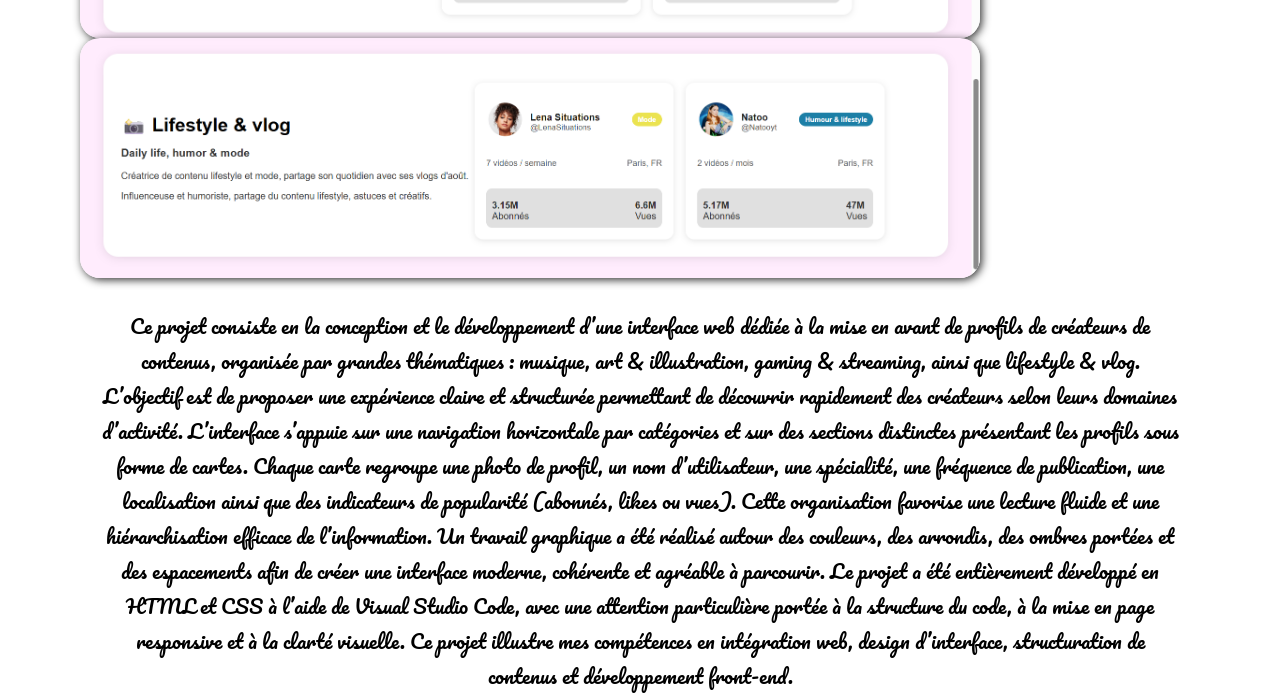
<file: Vscode.html>
<!DOCTYPE html>
<html lang="fr">
<head>
  <meta charset="UTF-8">
  <title>Projet Photoshop</title>
  <link rel="stylesheet" href="Vscode.css">
  <link href="https://fonts.googleapis.com/css2?family=Pacifico&family=Poppins:wght@300;500&display=swap" rel="stylesheet">
</head>
<body>

<a href="index.html#projects" class="bouton-back-link">← Retour</a>

<h1 class="h1">Projet Code</h1>
<div class="Harry">
    <img src="Capture d'écran 2026-01-11 165207.png" alt="Harry Potter">
</div>
<p>Ce projet est un site internet réalisé en HTML et CSS à l’aide de Visual Studio Code, ayant pour thème l’univers de Harry Potter. 
L’objectif était de concevoir une première page web simple et fonctionnelle, tout en mettant en pratique les bases du développement front-end.
Le site présente une sélection d’images de baguettes issues de l’univers de la saga. 
Une consigne interactive invite l’utilisateur à cliquer sur les images afin de découvrir à quel personnage appartient chaque baguette.
L’identité visuelle du site est dominée par des tons bordeaux et bruns, rappelant l’ambiance de l’univers de Harry Potter. 
Le processus a commencé par la structuration de la page en HTML, avec l’intégration des titres, textes et images. 
Le style a ensuite été travaillé en CSS afin de gérer les couleurs, les espacements, l’alignement des éléments et l’aspect général de la page. 
Ce projet permet de démontrer l’acquisition des bases du développement web et la mise en forme avec le CSS. Il constitue une introduction aux principes fondamentaux du web design et du développement front-end.</p>
<div class="Youtube">
    <img src="Capture d'écran 2026-01-11 165327.png" alt="Youtube">
    <p2>Ce projet est un site internet réalisé en HTML et CSS à l’aide de Visual Studio Code, conçu comme une première approche de la création d’une interface web fonctionnelle et structurée. 
L’objectif principal était de comprendre et d’appliquer les bases du développement front-end, tout en travaillant la mise en page et l’organisation du contenu. 
La page d’accueil s’articule autour d’un message de bienvenue, accompagné d’éléments visuels et interactifs destinés à capter l’attention de l’utilisateur.
Une zone centrale met en avant plusieurs images disposées horizontalement, permettant de travailler l’alignement, les espacements et la gestion des blocs en CSS. Un lien externe est également intégré afin d’expérimenter la navigation vers d’autres ressources web. 
Le design du site repose sur une interface sobre, avec un fond sombre et des éléments clairs, favorisant la lisibilité et la hiérarchisation des informations. La structure globale du site a été pensée pour rester simple et compréhensible, tout en respectant les principes de base de l’ergonomie et de la mise en page. 
Le processus de création a débuté par la rédaction du code HTML afin de structurer le contenu (titres, images, liens, footer). Le style a ensuite été travaillé en CSS pour gérer les couleurs, la typographie, l’alignement des éléments et l’aspect général de la page. Des ajustements progressifs ont permis d’améliorer la cohérence visuelle et la présentation du site. 
Ce projet illustre l’acquisition des fondamentaux du développement web, notamment la structuration d’une page, la mise en forme avec le CSS et la création d’une interface simple et fonctionnelle.</p2>
</div>
<div class="Film">
    <img src="Capture d'écran 2026-01-11 165704.png" alt="Film">
    <div class="Film2">
    <img src="Capture d'écran 2026-01-11 165719.png" alt="Film2">
    <div class="Film3">
    <img src="Capture d'écran 2026-01-11 165807.png" alt="Film3">
    <div class="Film4">
    <img src="Capture d'écran 2026-01-11 165833.png" alt="Film4">
    <p3>Ce projet consiste en la conception et le développement d’un site web permettant d’organiser et d’afficher des contenus favoris par catégories : films, séries et animés. L’interface repose sur une structure simple et lisible, avec une navigation en en-tête facilitant l’accès aux différentes sections.

Chaque catégorie présente les contenus sous forme de cartes visuelles, intégrant une affiche, un titre et un nom d’utilisateur, afin de reproduire une logique proche des plateformes de streaming. L’organisation en grille permet une lecture rapide et un affichage harmonieux, tandis que l’utilisation de couleurs distinctes pour chaque section renforce la hiérarchisation visuelle et la compréhension des parcours utilisateurs.

Le projet a été développé en HTML et CSS, avec un travail particulier porté sur la mise en page, l’alignement des éléments, les arrondis de cartes et la cohérence graphique. Il illustre mes compétences en intégration web, structuration de contenus et création d’interfaces simples orientées utilisateur.</p3>
</div>
<div class="Instagram">
    <img src="Capture d'écran 2026-01-11 165932.png" alt="Instagram">
    <div class="Instagram2">
    <img src="Capture d'écran 2026-01-11 165946.png" alt="Instagram2">
    <div class="Instagram3">
    <img src="Capture d'écran 2026-01-11 170000.png" alt="Instagram3">
    <p4>Ce projet consiste en la conception et le développement d’une interface web dédiée à la mise en avant de profils de créateurs de contenus, organisée par grandes thématiques : musique, art & illustration, gaming & streaming, ainsi que lifestyle & vlog. L’objectif est de proposer une expérience claire et structurée permettant de découvrir rapidement des créateurs selon leurs domaines d’activité.

L’interface s’appuie sur une navigation horizontale par catégories et sur des sections distinctes présentant les profils sous forme de cartes. Chaque carte regroupe une photo de profil, un nom d’utilisateur, une spécialité, une fréquence de publication, une localisation ainsi que des indicateurs de popularité (abonnés, likes ou vues). Cette organisation favorise une lecture fluide et une hiérarchisation efficace de l’information.

Un travail graphique a été réalisé autour des couleurs, des arrondis, des ombres portées et des espacements afin de créer une interface moderne, cohérente et agréable à parcourir. Le projet a été entièrement développé en HTML et CSS à l’aide de Visual Studio Code, avec une attention particulière portée à la structure du code, à la mise en page responsive et à la clarté visuelle.

Ce projet illustre mes compétences en intégration web, design d’interface, structuration de contenus et développement front-end.</p4>
</div>
</body>
</html>
</file>
<file: style.css>
body {
    font-family: 'poppins', sans-serif;
    background: linear-gradient(to bottom,#F4A6B9, #c94b6a);
}

html {
  scroll-behavior: smooth;
}

.header {
    top: 0;
    z-index: 1000;
    padding:20px 0;
}

.header-container {
    backdrop-filter: blur(12px);
    max-width: 1200px;
    margin: 0 auto;
    width: 100%;
    margin: 0 auto;
    background: linear-gradient(to right, #F4A6B9, #c94b6a);
    border-radius: 30px;
    padding: 15px 30px;
    display: flex;
    justify-content: space-between;
    align-items: center;
    box-shadow: 0 8px 20px rgba(0, 0, 0, 0.15);
    position: fixed;
    top: 20px;
    left: 50%;
    transform: translateX(-50%);
    z-index: 9999;
}

.logo {
    display: flex;
    align-items: center;
    gap: 15px;
    color: #fff;
    font-family: 'pacifico', cursive;
    font-size: 20px;
    font-weight: bold;
}

.logo img {
    width: 45px;
    height: 45px;
    border-radius: 50%;
    object-fit: cover;
}

.nav {
    display: flex;
    gap: 20px;
}

.nav a {
    background-color: #ffddfc;
    color: #000;
    text-decoration: none;
    font-family: 'pacifico', cursive;
    padding: 10px 22px;
    border-radius: 30px;
    transition: all 0.3s ease;
    font-size: 18px;
    margin-left: 15px;
}

nav a:hover {
    transform: translateY(-3px);
    background-color: #F4A6B9;
}

main {
    max-width: 1200px;
    margin: 60px auto;
    width: 90%;
    padding-bottom: 150px;
}

h1 {
    font-family: 'pacifico', cursive;
    font-size: 110px;
    color: #c94b6a;
    margin-top: 200px;
    margin-left: 500px;
}

p {
    font-family: 'pacifico', cursive;
    font-size: 20px;
    margin-top: 100px;
    margin-left: 700px;
    color: #333;
}

.Portfolio-content {
    display: flex;
    align-items: center;
    margin-top: -300px;
}

.project-box img {
    width: 400px;
    height: 500px;
    border-radius: 30px;
    margin-top: -10px;
    box-shadow: #000000 2px 2px 8px;
}

.About-me {
    width: 99.1vw;
    padding: 150px 0;
    margin-top: -5px;
    margin-left: -10px;
}

.About-me-container {
    max-width: 1400px;
    margin: 0 auto;
    width: 90%;
    display: flex;
    justify-content: space-between;
    align-items: center;
    gap: 80px;
}

.About-me-text h2 {
    color: #c94b6a;
    font-size: 70px;
    font-family: 'Pacifico', cursive;
    margin-top: 10px;
    margin-right: 200px;
    margin-left: 150px;
}

.About-me-text p {
    font-family: 'Pacifico', sans-serif;
    font-size: 20px;
    margin-top: 10px;
    margin-left: 150px;
}

.About-me-visual {
    display: flex;
    justify-content: center;
    align-items: center;
    position: relative;
}

.About-me-visual img {
    width: 300px;
    height: 500px;
    object-fit: cover;
    position: absolute;
    top: -450px;
    right: 300px;
    border-radius: 20px;
    box-shadow: #333333 2px 2px 8px;
}

.pill {
    position: relative;
    background-color: #F4A6B9;
    padding: 10px 26px;
    border-radius: 25px;
    font-family: 'Pacifico', cursive;
    font-size: 18px;
    color: #000;
    white-space: nowrap;
}

.pill.top {
    top: -350px;
    right: -800px;
    box-shadow: #525252 2px 2px 8px;
}

.pill.bottom {
    top: -50px;
    right: -850px;
    box-shadow: #525252 2px 2px 8px;
}

.projects {
    padding: 60px;
}

.projects h2 {
    font-family: 'Pacifico', cursive;
    color: #c94b6a;
    margin-bottom: 30px;
    font-size: 50px;
    margin-top: 60px
}

.competences {
    display: flex;
    grid-template-columns: repeat(auto-fit, minmax(180px, 1fr));
    gap: 60px;
    justify-items: center;
}

.project-link {
    text-decoration: none;
    color: inherit;
}

.skill-item {
    display: flex;
    flex-direction: column;
    align-items: center;
}

.skill {
      width: 150px;
      height: 150px;
      border-radius: 22px;
      display: flex;
      align-items: center;
      justify-content: center;
      font-weight: 600;
      font-size: 70px;
      color: white;
      text-decoration: none;
      cursor: pointer;
      transition: transform 0.3s ease, box-shadow 0.3s ease;
      position: absolute;
    }


    .ps {
      background-color: #001e36;
      color: #31a8ff;
      margin-top: 30px;
      left: 300px;
      box-shadow: #424242 2px 2px 8px;
    }

    .ps:hover {
      transform: scale(1.1);
      box-shadow: #424242 4px 4px 14px;
    }

    .project-name-ps {
    font-family: 'Pacifico', cursive;
    font-size: 30px;
    color: #c94b6a;
    position: absolute;
    top: 2080px;
    left: -390px;
}

    .ai {
      background-color: #2b0000;
      color: #ff9a00;
      margin-top: 30px;
      left: 700px;
      box-shadow: #424242 2px 2px 8px;
}
    .ai:hover {
      transform: scale(1.1);
      box-shadow: #424242 4px 4px 14px;
    }

    .project-name-ai {
    font-family: 'Pacifico', cursive;
    font-size: 30px;
    color: #c94b6a;
    position: absolute;
    top: 2080px;
    left: 5px;
}

    .vs {
      background-color: #1e1e1e;
      color: #007acc;
      margin-top: 30px;
      left: 1100px;
      box-shadow: #424242 2px 2px 8px;
    }

    .vs:hover {
      transform: scale(1.1);
      box-shadow: #424242 4px 4px 14px;
    }

    .project-name-vs {
    font-family: 'Pacifico', cursive;
    font-size: 30px;
    color: #c94b6a;
    position: absolute;
    top: 2080px;
    left: 365px;
}

    .perso {
      background-color: #7ea3c2;
      color: #fff;
      margin-top: 300px;
      left: 300px;
      box-shadow: #424242 2px 2px 8px;
    }

    .perso:hover {
      transform: scale(1.1);
      box-shadow: #424242 4px 4px 14px;
    }

    .project-name-pp {
    font-family: 'Pacifico', cursive;
    font-size: 30px;
    color: #c94b6a;
    position: absolute;
    top: 2350px;
    left: -440px;
}

.project-name {
    font-family: 'Pacifico', cursive;
    color: #fff;
    position: absolute;
    top: 2000px;
}

.skills {
    margin-top: 600px;
    width: 99.1vw;
    height: 500px;
    padding: 150px 0;
    margin-left: -10px;
}

.skills h2 {
    font-family: 'Pacifico', cursive;
    color: #c94b6a;
    margin-bottom: 30px;
    font-size: 40px;
    margin-top: -10px;
    margin-left: 60px;
}

.skills-content {
    display: flex;
    justify-content: center;
    align-items: flex-start;
    gap: 60px;
    flex-wrap: wrap;
    max-width: 1200px;
    margin: 0 auto;
}

@keyframes float {
    0%, 100% { transform: translateY(0); }
    50% { transform: translateY(-20px); }
}

@keyframes glow {
    0%, 100% { box-shadow: 0 0 5px rgba(52, 152, 219, 0.5); }
    50% { box-shadow: 0 0 20px rgba(52, 152, 219, 0.8); }
}

.skills-card {
    padding: 20px;
    background: white;
    border-radius: 12px;
    
    animation: 
        float 3s ease-in-out infinite,
        glow 2s ease-in-out infinite;
}

.skills-card {
    width: 300px;
    padding: 15px 20px;
    background-color:  #7ea3c2;
    border-radius: 20px;
    color:#fff;
    font-family: 'Pacifico', cursive;
    margin-top: 40px;
    box-shadow: #424242 2px 2px 8px;
    transition: transform 5s ease, box-shadow 25s ease;
}

.skill-header {
    display: flex;
    justify-content: space-between;
    align-items: center;
    margin-bottom: 8px;
}

.skill-name {
    font-size: 16px;
    margin-top: 10px;
}

.skill-percentage {
    font-size: 16px;
}

.skill-bar {
    width: 100%;
    height: 10px;
    background-color: #fff;
    border-radius: 999px;
    overflow: hidden;
}

.skill-fill {
    height: 100%;
    background: linear-gradient(to right, #F294C8, #BF455B);
    border-radius: 999px 0 0 999px;
    transition: width 1s ease;
}

.contact {
  min-height: 80vh;
  padding: 80px 60px;
}

.contact h1 {
  font-family: 'Pacifico', cursive;
  color: #c94b6a;
  font-size: 40px;
  margin-bottom: 40px;
  margin-left: -5px;
  margin-top: 50px;
}

@keyframes float-box {
    0%, 100% { transform: translateY(0); }
    50% { transform: translateY(-20px); }
}

@keyframes glow-box {
    0%, 100% { box-shadow: 0 0 5px rgb(219, 52, 127); }
    50% { box-shadow: 0 0 20px rgb(248, 71, 168); }
}

.contact-box {
    padding: 10px;
    background: white;
    border-radius: 12px;
    
    animation: 
        float-box 3s ease-in-out infinite,
        glow-box 2s ease-in-out infinite;
}

.contact-box {
  background-color: #b9475c;
  padding: 20px;
  max-width: 700px;   /* largeur max */
  width: 100%;        /* s'adapte à l'écran */
  border-radius: 20px;
  color: white;
  font-size: 18px;
  display: flex;
  justify-content: center;
  box-shadow: #424242 2px 2px 8px;
  transition: transform 5s ease, box-shadow 25s ease;
}

.contact-box:hover {
    transform: scale(1.05);
    box-shadow: #424242 4px 4px 14px;
}

.contact-box {
  display: flex;
  justify-content: center;
  flex-direction: column;
  align-items: center;
  gap: 25px;
}

.contact-item {
  font-family: 'Pacifico', cursive;
  font-size: 20px;
  color: #fff;
} 

.contact-item a {
  color: #fff;
  text-decoration: none;
}
</file>
<file: Illustrator.css>
body {
    background: linear-gradient(to bottom, #fdf1f1, #F4A6B9);
    background-attachment: fixed;
}

   @keyframes back-link {
    0% {
        transform: scale(1);
        box-shadow: 0 0 0 0 rgb(255, 168, 203);
    }
    50% {
        transform: scale(1.05);
        box-shadow: 0 0 0 10px rgba(52, 152, 219, 0);
    }
    100% {
        transform: scale(1);
        box-shadow: 0 0 0 0 rgba(52, 152, 219, 0);
    }
}

.bouton-back-link {
    border: none;
    border-radius: 50px;
    cursor: pointer;

    animation: back-link 2s ease infinite;
    display: inline-flex;
    align-items: center;
    gap: 8px;
    margin: 40px;
    padding: 12px 22px;
    background: #F4A6B9;
    backdrop-filter: blur(10px);
    border-radius: 999px;
    font-family: 'Pacifico', cursive;
    color: #000;
    font-size: 18px;
    position: fixed;
    margin-top: 10px;
    margin-left: 20px;
    text-decoration: none;
    box-shadow: 0 8px 20px rgba(0, 0, 0, 0.15);
    box-shadow: #343434 2px 2px 2px;
    z-index: 9999;
}

.h1 {
    font-family: 'Pacifico', cursive;
    color: #c94b6a;
    font-size: 70px;
    position: absolute;
    margin-left: 600px;
    margin-top: 50px;
}

@keyframes float-taxi {
    0%, 100% { transform: translateY(0); }
    50% { transform: translateY(-20px); }
}

@keyframes glow-taxi {
    0%, 100% { box-shadow: 0 0 5px rgba(0, 0, 0, 0.5); }
    50% { box-shadow: 0 0 20px rgba(0, 0, 0, 0.8); }
}

.lena img {
    animation: 
        float-taxi 3s ease-in-out infinite,
        glow-taxi 2s ease-in-out infinite;

    display: flex;
    justify-content: center;
    align-items: center;
    margin-top: 250px;
    width: 300px;
    height: 500px;
    object-fit: cover;
    position: absolute;
    right: 1100px;
    border-radius: 20px;
    box-shadow: #333333 2px 2px 8px;
}

p {
    font-family: 'Pacifico', cursive;
    color: #000;
    font-size: 20px;
    text-align: left;
    position: absolute;
    margin-top: 270px;
    left: 500px;
    right: 100px;
    display: flex;
}

.tenu img {
    display: flex;
    justify-content: center;
    align-items: center;
    margin-top: 850px;
    width: 640px;
    height: 500px;
    object-fit: cover;
    position: absolute;
    right: 400px;
}

p2 {
    font-family: 'Pacifico', cursive;
    color: #000;
    font-size: 20px;
    text-align: center;
    position: absolute;
    margin-top: 1400px;
    left: 100px;
    right: 100px;
    display: flex;
}

.dracula img {
    display: flex;
    justify-content: center;
    align-items: center;
    margin-top: 1800px;
    width: 350px;
    height: 500px;
    object-fit: cover;
    position: absolute;
    right: 1050px;
}

p3 {
    font-family: 'Pacifico', cursive;
    color: #000;
    font-size: 20px;
    text-align: left;
    position: absolute;
    margin-top: 1770px;
    left: 550px;
    right: 100px;
    display: flex;
}
</file>
<file: Projet-Perso.css>
body {
   background: linear-gradient(to bottom, #fdf1f1, #F4A6B9);
    background-attachment: fixed;
}

@keyframes back-link {
    0% {
        transform: scale(1);
        box-shadow: 0 0 0 0 rgb(255, 168, 203);
    }
    50% {
        transform: scale(1.05);
        box-shadow: 0 0 0 10px rgba(52, 152, 219, 0);
    }
    100% {
        transform: scale(1);
        box-shadow: 0 0 0 0 rgba(52, 152, 219, 0);
    }
}

.bouton-back-link {
    border: none;
    border-radius: 50px;
    cursor: pointer;

    animation: back-link 2s ease infinite;
    display: inline-flex;
    align-items: center;
    gap: 8px;
    margin: 40px;
    padding: 12px 22px;
    background: #F4A6B9;
    backdrop-filter: blur(10px);
    border-radius: 999px;
    font-family: 'Pacifico', cursive;
    color: #000;
    font-size: 18px;
    position: fixed;
    margin-top: 10px;
    margin-left: 20px;
    text-decoration: none;
    box-shadow: 0 8px 20px rgba(0, 0, 0, 0.15);
    box-shadow: #343434 2px 2px 2px;
    z-index: 9999;
}

.h1 {
    font-family: 'Pacifico', cursive;
    color: #c94b6a;
    font-size: 70px;
    position: absolute;
    margin-left: 600px;
    margin-top: 50px;
}

@keyframes float-taxi {
    0%, 100% { transform: translateY(0); }
    50% { transform: translateY(-20px); }
}

@keyframes glow-taxi {
    0%, 100% { box-shadow: 0 0 5px rgba(0, 0, 0, 0.5); }
    50% { box-shadow: 0 0 20px rgba(0, 0, 0, 0.8); }
}

.rora img {
    
    animation: 
        float-taxi 3s ease-in-out infinite,
        glow-taxi 2s ease-in-out infinite;

    display: flex;
    justify-content: center;
    align-items: center;
    margin-top: 250px;
    width: 500px;
    height: 500px;
    object-fit: cover;
    position: absolute;
    left: 100px;
    border-radius: 20px;
    box-shadow: #333333 2px 2px 8px;
}

p {
    font-family: 'Pacifico', cursive;
    color: #000;
    font-size: 20px;
    text-align: left;
    position: absolute;
    margin-top: 250px;
    right: 100px;
    left: 700px;
    display: flex;
}

@keyframes float-taxi {
    0%, 100% { transform: translateY(0); }
    50% { transform: translateY(-20px); }
}

@keyframes glow-taxi {
    0%, 100% { box-shadow: 0 0 5px rgba(0, 0, 0, 0.5); }
    50% { box-shadow: 0 0 20px rgba(0, 0, 0, 0.8); }
}

.ella img {
    animation: 
        float-taxi 3s ease-in-out infinite,
        glow-taxi 2s ease-in-out infinite;

    display: flex;
    justify-content: center;
    align-items: center;
    margin-top: 800px;
    width: 300px;
    height: 500px;
    object-fit: cover;
    position: absolute;
    right: 100px;
    border-radius: 20px;
    box-shadow: #333333 2px 2px 8px;
}

p2 {
    font-family: 'Pacifico', cursive;
    color: #000;
    font-size: 20px;
    text-align: left;
    position: absolute;
    margin-top: 800px;
    right: 500px;
    left: 100px;
    display: flex;
}

@keyframes float-taxi {
    0%, 100% { transform: translateY(0); }
    50% { transform: translateY(-20px); }
}

@keyframes glow-taxi {
    0%, 100% { box-shadow: 0 0 5px rgba(0, 0, 0, 0.5); }
    50% { box-shadow: 0 0 20px rgba(0, 0, 0, 0.8); }
}

.nuit img {
    animation: 
        float-taxi 3s ease-in-out infinite,
        glow-taxi 2s ease-in-out infinite;

    display: flex;
    justify-content: center;
    align-items: center;
    margin-top: 1400px;
    width: 350px;
    height: 500px;
    object-fit: cover;
    position: absolute;
    left: 100px;
    border-radius: 20px;
    box-shadow: #333333 2px 2px 8px;
}

p3 {
    font-family: 'Pacifico', cursive;
    color: #000;
    font-size: 20px;
    text-align: left;
    position: absolute;
    margin-top: 1400px;
    right: 100px;
    left: 550px;
    display: flex;
}

@keyframes float-taxi {
    0%, 100% { transform: translateY(0); }
    50% { transform: translateY(-20px); }
}

@keyframes glow-taxi {
    0%, 100% { box-shadow: 0 0 5px rgba(0, 0, 0, 0.5); }
    50% { box-shadow: 0 0 20px rgba(0, 0, 0, 0.8); }
}

.sable img {
    animation: 
        float-taxi 3s ease-in-out infinite,
        glow-taxi 2s ease-in-out infinite;

    display: flex;
    justify-content: center;
    align-items: center;
    margin-top: 2000px;
    width: 350px;
    height: 500px;
    object-fit: cover;
    position: absolute;
    right: 100px;
    border-radius: 20px;
    box-shadow: #333333 2px 2px 8px;
}

p4 {
    font-family: 'Pacifico', cursive;
    color: #000;
    font-size: 20px;
    text-align: left;
    position: absolute;
    margin-top: 2000px;
    right: 550px;
    left: 100px;
    display: flex;
}

@keyframes float-taxi {
    0%, 100% { transform: translateY(0); }
    50% { transform: translateY(-20px); }
}

@keyframes glow-taxi {
    0%, 100% { box-shadow: 0 0 5px rgba(0, 0, 0, 0.5); }
    50% { box-shadow: 0 0 20px rgba(0, 0, 0, 0.8); }
}

.fleur img {
    animation: 
        float-taxi 3s ease-in-out infinite,
        glow-taxi 2s ease-in-out infinite;

    display: flex;
    justify-content: center;
    align-items: center;
    margin-top: 2600px;
    width: 350px;
    height: 500px;
    object-fit: cover;
    position: absolute;
    left: 100px;
    border-radius: 20px;
    box-shadow: #333333 2px 2px 8px;
}

p5 {
    font-family: 'Pacifico', cursive;
    color: #000;
    font-size: 20px;
    text-align: left;
    position: absolute;
    margin-top: 2600px;
    right: 100px;
    left: 550px;
    display: flex;
}

@keyframes float-taxi {
    0%, 100% { transform: translateY(0); }
    50% { transform: translateY(-20px); }
}

@keyframes glow-taxi {
    0%, 100% { box-shadow: 0 0 5px rgba(0, 0, 0, 0.5); }
    50% { box-shadow: 0 0 20px rgba(0, 0, 0, 0.8); }
}

.metal  img {
    animation: 
        float-taxi 3s ease-in-out infinite,
        glow-taxi 2s ease-in-out infinite;
    display: flex;
    justify-content: center;
    align-items: center;
    margin-top: 3200px;
    width: 350px;
    height: 500px;
    object-fit: cover;
    position: absolute;
    right: 100px;
    border-radius: 20px;
    box-shadow: #333333 2px 2px 8px;
}

p6 {
    font-family: 'Pacifico', cursive;
    color: #000;
    font-size: 20px;
    text-align: left;
    position: absolute;
    margin-top: 3200px;
    right: 550px;
    left: 100px;
    display: flex;
}

@keyframes float-taxi {
    0%, 100% { transform: translateY(0); }
    50% { transform: translateY(-20px); }
}

@keyframes glow-taxi {
    0%, 100% { box-shadow: 0 0 5px rgba(0, 0, 0, 0.5); }
    50% { box-shadow: 0 0 20px rgba(0, 0, 0, 0.8); }
}

.keith  img {
    animation: 
        float-taxi 3s ease-in-out infinite,
        glow-taxi 2s ease-in-out infinite;
    display: flex;
    justify-content: center;
    align-items: center;
    margin-top: 3800px;
    width: 350px;
    height: 500px;
    object-fit: cover;
    position: absolute;
    left: 100px;
    border-radius: 20px;
    box-shadow: #333333 2px 2px 8px;
}

p7 {
    font-family: 'Pacifico', cursive;
    color: #000;
    font-size: 20px;
    text-align: left;
    position: absolute;
    margin-top: 3800px;
    right: 100px;
    left: 550px;
    display: flex;
}

@keyframes float-taxi {
    0%, 100% { transform: translateY(0); }
    50% { transform: translateY(-20px); }
}

@keyframes glow-taxi {
    0%, 100% { box-shadow: 0 0 5px rgba(0, 0, 0, 0.5); }
    50% { box-shadow: 0 0 20px rgba(0, 0, 0, 0.8); }
}

.yeux img {
    animation: 
        float-taxi 3s ease-in-out infinite,
        glow-taxi 2s ease-in-out infinite;
    display: flex;
    justify-content: center;
    align-items: center;
    margin-top: 4400px;
    width: 700px;
    height: 500px;
    object-fit: cover;
    position: absolute;
    right: 100px;
    border-radius: 20px;
    box-shadow: #333333 2px 2px 8px;
}

p8 {
    font-family: 'Pacifico', cursive;
    color: #000;
    font-size: 20px;
    text-align: left;
    position: absolute;
    margin-top: 4400px;
    right: 850px;
    left: 100px;
    display: flex;
}

@keyframes float-taxi {
    0%, 100% { transform: translateY(0); }
    50% { transform: translateY(-20px); }
}

@keyframes glow-taxi {
    0%, 100% { box-shadow: 0 0 5px rgba(0, 0, 0, 0.5); }
    50% { box-shadow: 0 0 20px rgba(0, 0, 0, 0.8); }
}

.miss  img {
    animation: 
        float-taxi 3s ease-in-out infinite,
        glow-taxi 2s ease-in-out infinite;
    display: flex;
    justify-content: center;
    align-items: center;
    margin-top: 5000px;
    width: 350px;
    height: 500px;
    object-fit: cover;
    position: absolute;
    left: 100px;
    border-radius: 20px;
    box-shadow: #333333 2px 2px 8px;
}

p9 {
    font-family: 'Pacifico', cursive;
    color: #000;
    font-size: 20px;
    text-align: left;
    position: absolute;
    margin-top: 5000px;
    right: 100px;
    left: 550px;
    display: flex;
}
</file>
<file: Vscode.css>
body {
   background: linear-gradient(to bottom, #fdf1f1, #F4A6B9);
    background-attachment: fixed;
}

@keyframes back-link {
    0% {
        transform: scale(1);
        box-shadow: 0 0 0 0 rgb(255, 168, 203);
    }
    50% {
        transform: scale(1.05);
        box-shadow: 0 0 0 10px rgba(52, 152, 219, 0);
    }
    100% {
        transform: scale(1);
        box-shadow: 0 0 0 0 rgba(52, 152, 219, 0);
    }
}

.bouton-back-link {
    border: none;
    border-radius: 50px;
    cursor: pointer;

    animation: back-link 2s ease infinite;
    display: inline-flex;
    align-items: center;
    gap: 8px;
    margin: 40px;
    padding: 12px 22px;
    background: #F4A6B9;
    backdrop-filter: blur(10px);
    border-radius: 999px;
    font-family: 'Pacifico', cursive;
    color: #000;
    font-size: 18px;
    position: fixed;
    margin-top: 10px;
    margin-left: 20px;
    text-decoration: none;
    box-shadow: 0 8px 20px rgba(0, 0, 0, 0.15);
    box-shadow: #343434 2px 2px 2px;
    z-index: 9999;
}

.h1 {
    font-family: 'Pacifico', cursive;
    color: #c94b6a;
    font-size: 70px;
    position: absolute;
    margin-left: 600px;
    margin-top: 50px;
}

@keyframes float-taxi {
    0%, 100% { transform: translateY(0); }
    50% { transform: translateY(-20px); }
}

@keyframes glow-taxi {
    0%, 100% { box-shadow: 0 0 5px rgba(0, 0, 0, 0.5); }
    50% { box-shadow: 0 0 20px rgba(0, 0, 0, 0.8); }
}

.Harry img {
    animation: 
        float-taxi 3s ease-in-out infinite,
        glow-taxi 2s ease-in-out infinite;
    display: flex;
    justify-content: center;
    align-items: center;
    margin-top: 200px;
    width: 900px;
    height: 500px;
    object-fit: cover;
    position: absolute;
    right: 300px;
    border-radius: 20px;
    box-shadow: #333333 2px 2px 8px;
}

p {
    font-family: 'Pacifico', cursive;
    color: #000;
    font-size: 20px;
    text-align: center;
    position: absolute;
    margin-top: 730px;
    left: 100px;
    right: 100px;
    display: flex;
}

@keyframes float-taxi {
    0%, 100% { transform: translateY(0); }
    50% { transform: translateY(-20px); }
}

@keyframes glow-taxi {
    0%, 100% { box-shadow: 0 0 5px rgba(0, 0, 0, 0.5); }
    50% { box-shadow: 0 0 20px rgba(0, 0, 0, 0.8); }
}

.Youtube img {
    animation: 
        float-taxi 3s ease-in-out infinite,
        glow-taxi 2s ease-in-out infinite;

    display: flex;
    justify-content: center;
    align-items: center;
    margin-top: 1050px;
    width: 900px;
    height: 500px;
    object-fit: cover;
    position: absolute;
    right: 300px;
    border-radius: 20px;
    box-shadow: #333333 2px 2px 8px;
}

p2 {
    font-family: 'Pacifico', cursive;
    color: #000;
    font-size: 20px;
    text-align: center;
    position: absolute;
    margin-top: 1600px;
    left: 100px;
    right: 100px;
    display: flex;
}

@keyframes float-taxi {
    0%, 100% { transform: translateY(0); }
    50% { transform: translateY(-20px); }
}

@keyframes glow-taxi {
    0%, 100% { box-shadow: 0 0 5px rgba(0, 0, 0, 0.5); }
    50% { box-shadow: 0 0 20px rgba(0, 0, 0, 0.8); }
}

.Film img {
    animation: 
        float-taxi 3s ease-in-out infinite,
        glow-taxi 2s ease-in-out infinite;
    display: flex;
    justify-content: center;
    align-items: center;
    margin-top: 2200px;
    width: 900px;
    height: 100px;
    object-fit: cover;
    position: absolute;
    right: 300px;
    border-radius: 20px;
    box-shadow: #333333 2px 2px 8px;
    
}

@keyframes float-taxi {
    0%, 100% { transform: translateY(0); }
    50% { transform: translateY(-20px); }
}

@keyframes glow-taxi {
    0%, 100% { box-shadow: 0 0 5px rgba(0, 0, 0, 0.5); }
    50% { box-shadow: 0 0 20px rgba(0, 0, 0, 0.8); }
}

.Film2 img {
    animation: 
        float-taxi 3s ease-in-out infinite,
        glow-taxi 2s ease-in-out infinite;
    display: flex;
    justify-content: center;
    align-items: center;
    margin-top: 2300px;
    width: 900px;
    height: 450px;
    object-fit: cover;
    position: absolute;
    right: 300px;
}

@keyframes float-taxi {
    0%, 100% { transform: translateY(0); }
    50% { transform: translateY(-20px); }
}

@keyframes glow-taxi {
    0%, 100% { box-shadow: 0 0 5px rgba(0, 0, 0, 0.5); }
    50% { box-shadow: 0 0 20px rgba(0, 0, 0, 0.8); }
}

.Film3 img {
    animation: 
        float-taxi 3s ease-in-out infinite,
        glow-taxi 2s ease-in-out infinite;
    display: flex;
    justify-content: center;
    align-items: center;
    margin-top: 2750px;
    width: 900px;
    height: 450px;
    object-fit: cover;
    position: absolute;
    right: 300px;
    box-shadow: #333333 2px 2px 8px;
}

@keyframes float-taxi {
    0%, 100% { transform: translateY(0); }
    50% { transform: translateY(-20px); }
}

@keyframes glow-taxi {
    0%, 100% { box-shadow: 0 0 5px rgba(0, 0, 0, 0.5); }
    50% { box-shadow: 0 0 20px rgba(0, 0, 0, 0.8); }
}

.Film4 img {
    animation: 
        float-taxi 3s ease-in-out infinite,
        glow-taxi 2s ease-in-out infinite;
    display: flex;
    justify-content: center;
    align-items: center;
    margin-top: 3200px;
    width: 900px;
    height: 450px;
    object-fit: cover;
    position: absolute;
    right: 300px;
    border-radius: 20px;
    box-shadow: #333333 2px 2px 8px;
}

p3 {
    font-family: 'Pacifico', cursive;
    color: #000;
    font-size: 20px;
    text-align: center;
    position: absolute;
    margin-top: 3700px;
    right: 100px;
    left: 100px;
    display: flex;
}

.Instagram img {
    display: flex;
    justify-content: center;
    align-items: center;
    margin-top: 4000px;
    width: 900px;
    height: 380px;
    object-fit: cover;
    position: absolute;
    right: 300px;
    border-radius: 20px;
    box-shadow: #333333 2px 2px 8px;
}

.Instagram2 img {
    display: flex;
    justify-content: center;
    align-items: center;
    margin-top: 4380px;
    width: 900px;
    height: 450px;
    object-fit: cover;
    position: absolute;
    right: 300px;
    box-shadow: #333333 2px 2px 8px;
}

.Instagram3 img {
    display: flex;
    justify-content: center;
    align-items: center;
    margin-top: 4830px;
    width: 900px;
    height: 240px;
    object-fit: cover;
    position: absolute;
    right: 300px;
    border-radius: 20px;
    box-shadow: #333333 2px 2px 8px;
}

p4 {
    font-family: 'Pacifico', cursive;
    color: #000;
    font-size: 20px;
    text-align: center;
    position: absolute;
    margin-top: 5100px;
    right: 100px;
    left: 100px;
    display: flex;
}
</file>
